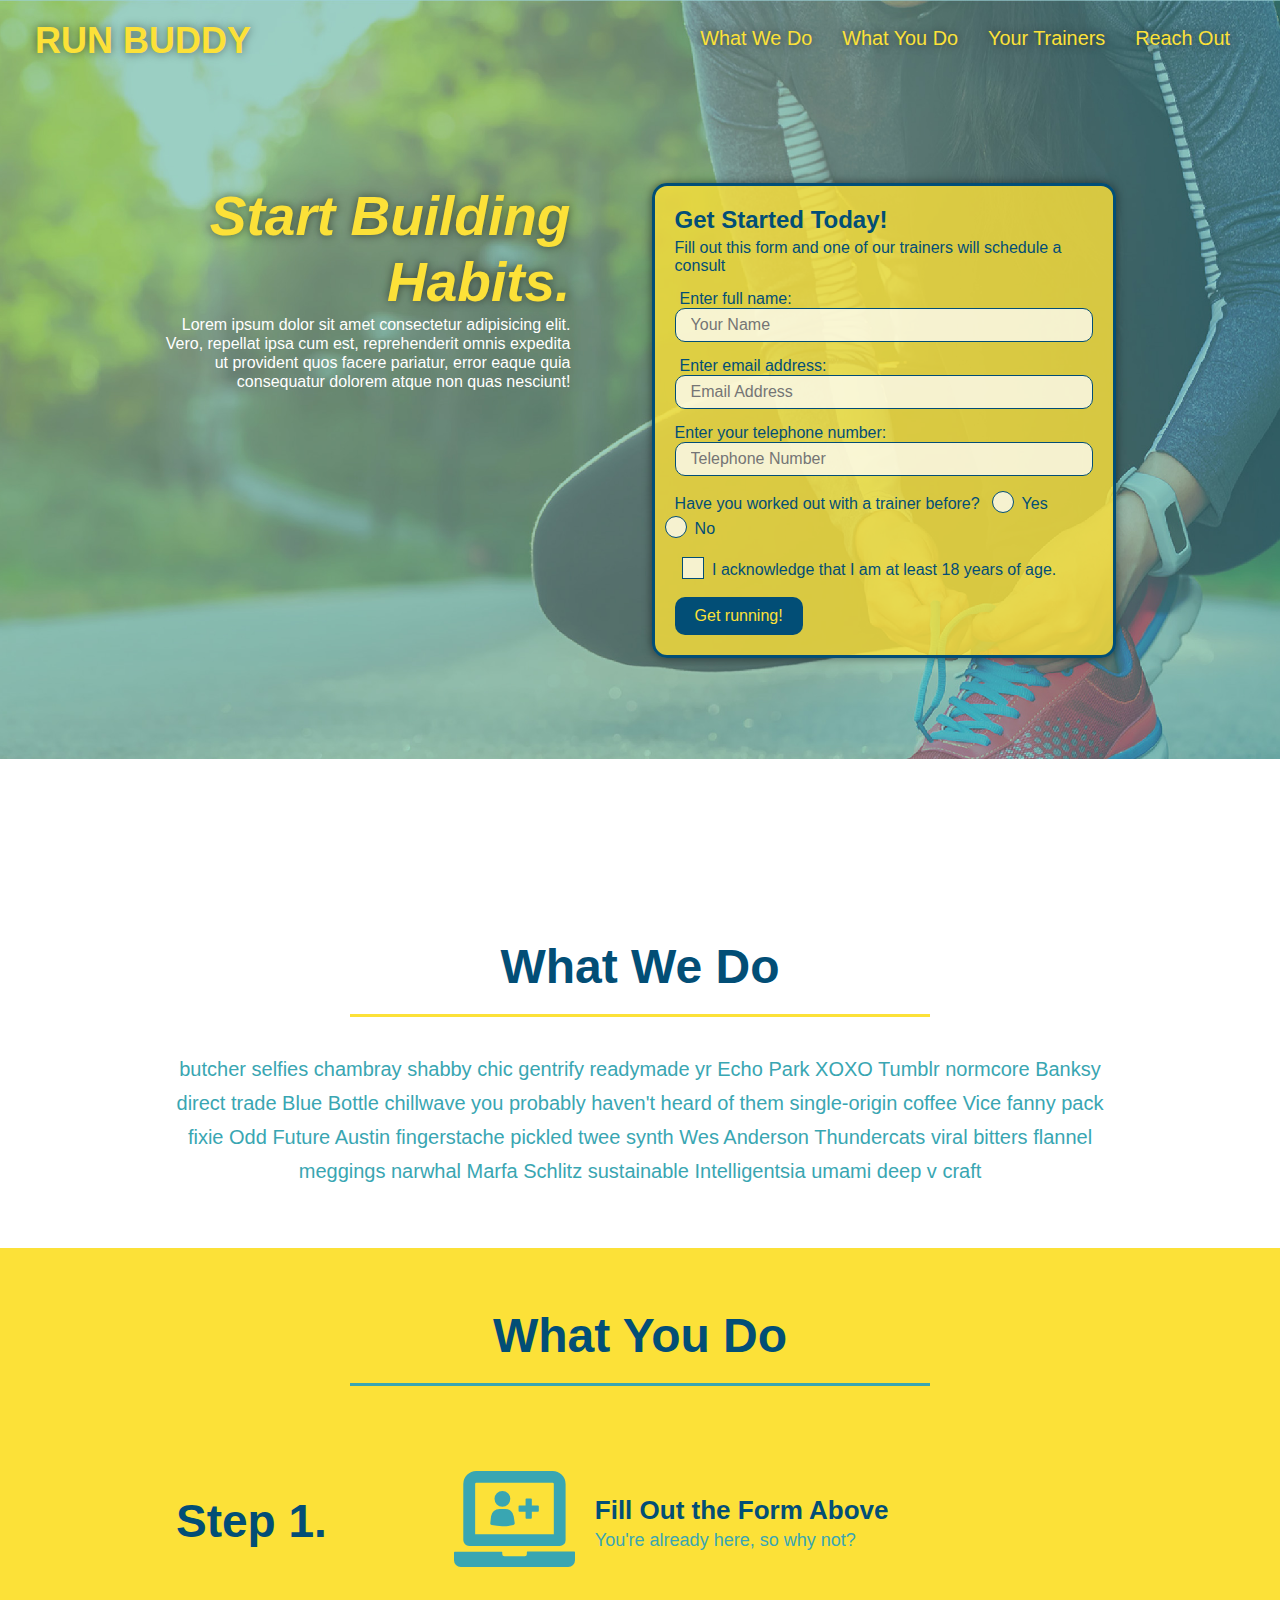
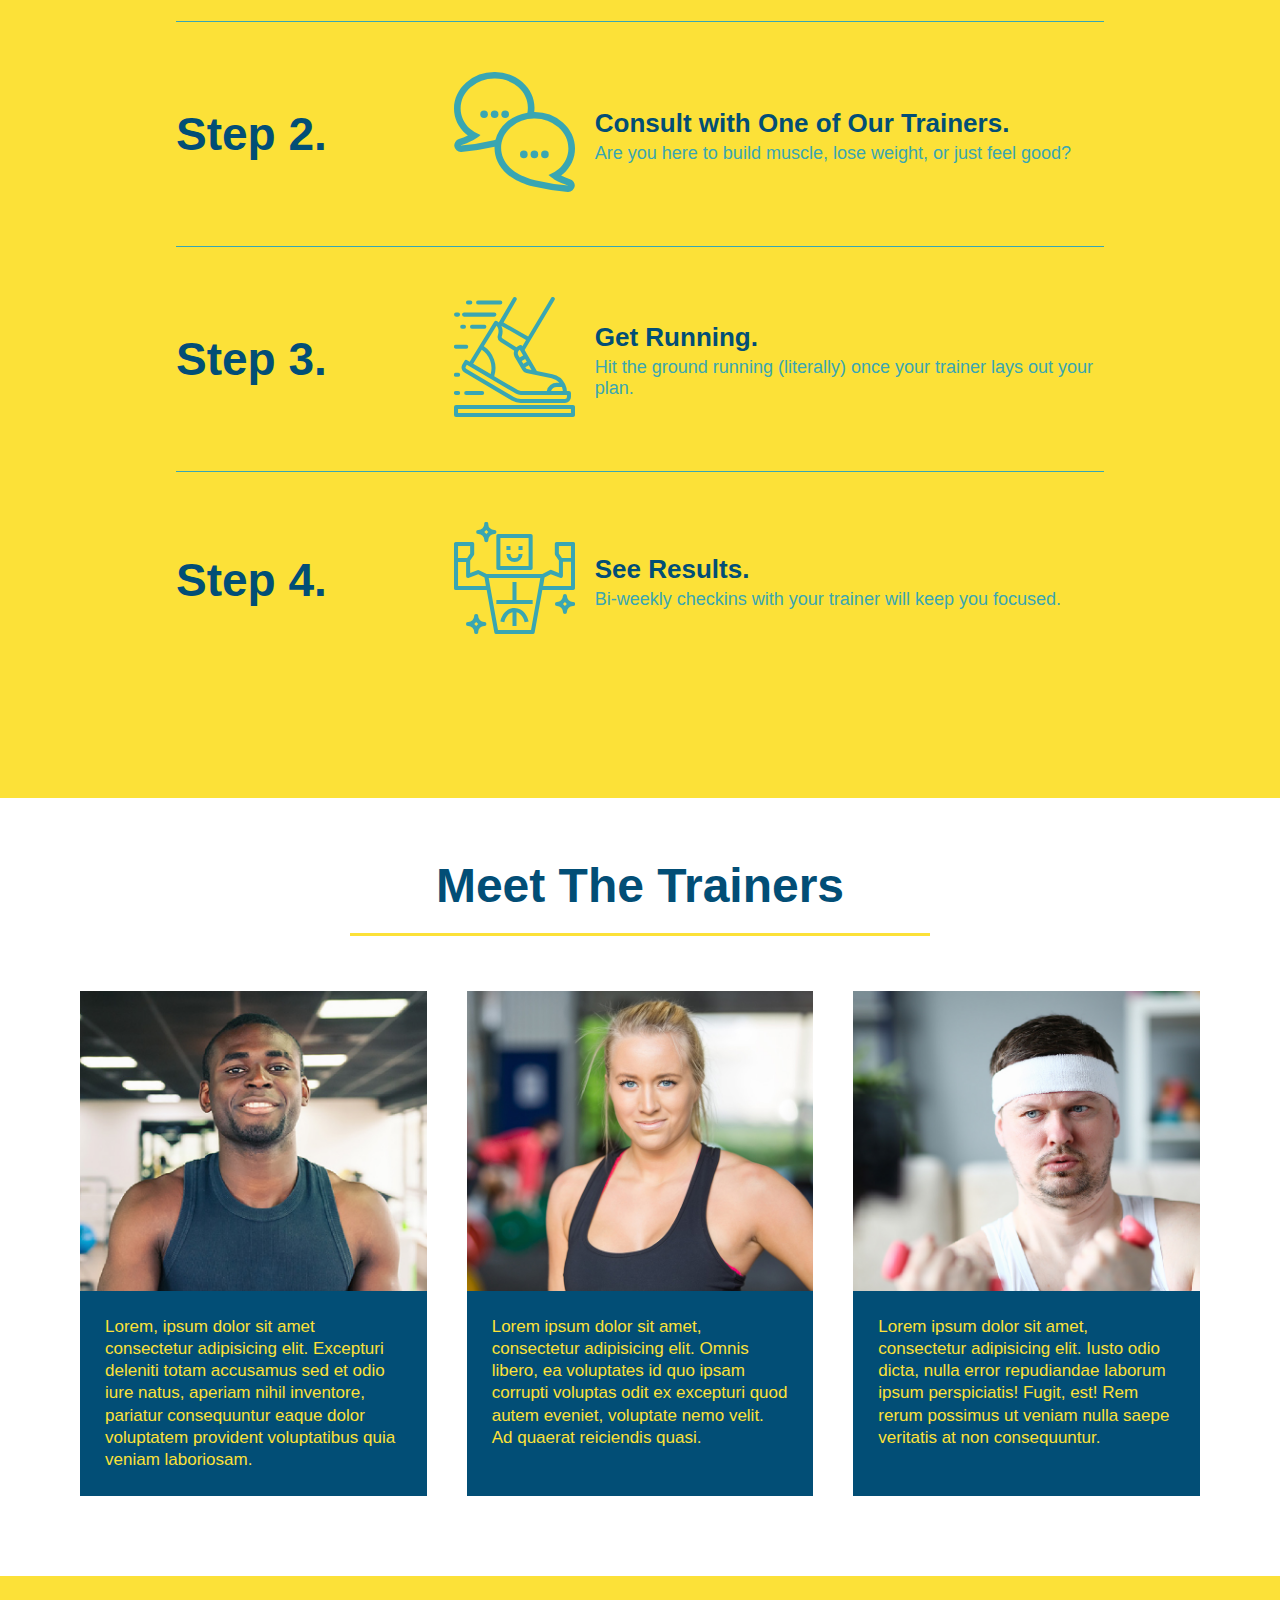
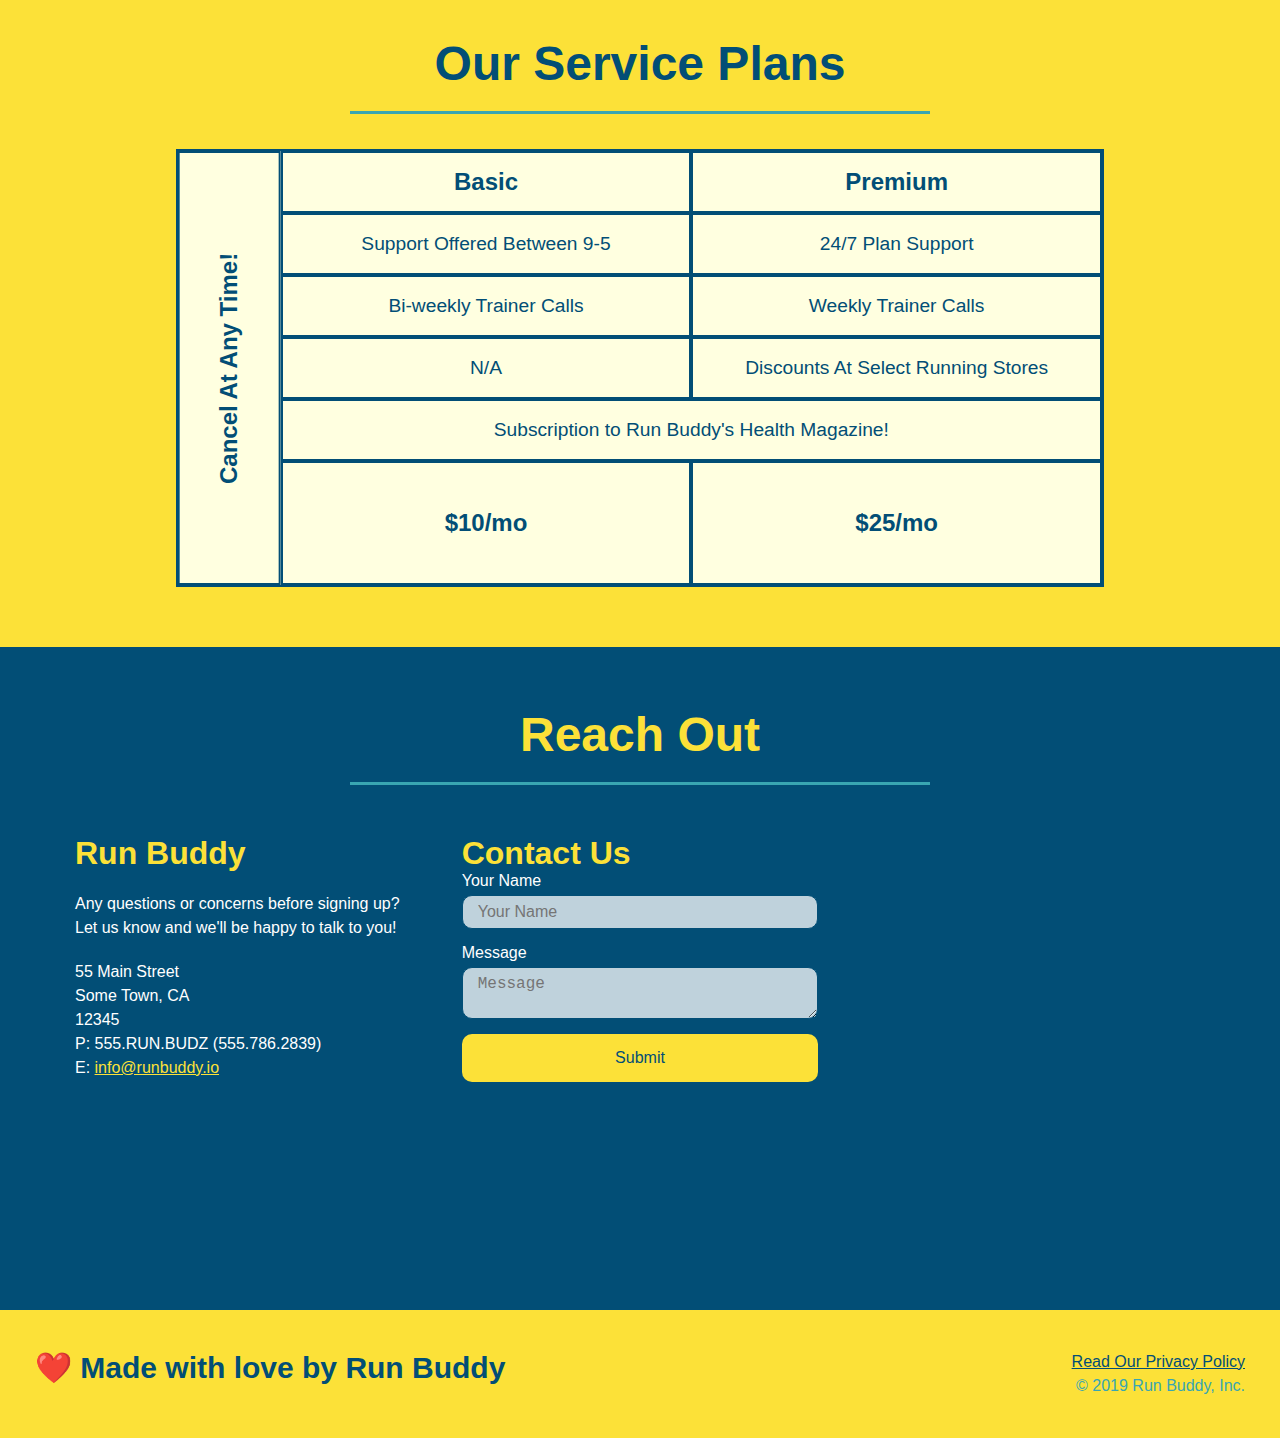
<file: index.html>
<!DOCTYPE html>
<html lang="en">
    <head>
        <meta charset="UTF-8" />
        <meta name="viewport" content="width=device-width, initial-scale=1.0" />
        <title>Run Buddy</title>
        <link rel="stylesheet" href="./assets/css/style.css" />
    </head>
    <body>
        <!-- navigation -->
        <header>
            <h1>
                <a href="/">RUN BUDDY</a>
            </h1>
            <nav>
                <!-- Unordered list element -->
                <ul>
                    <!-- List item element -->
                    <li>
                        <!-- Anchor element -->
                        <a href="#what-we-do">What We Do</a>
                    </li>
                    <li>
                        <a href="#what-you-do">What You Do</a>
                    </li>
                    <li>
                        <a href="#your-trainers">Your Trainers</a>
                    </li>
                    <li>
                        <a href="#reach-out">Reach Out</a>
                    </li>
                </ul>
            </nav>
        </header>

        <!-- hero section -->
        <section class="hero">
            <div class="hero-cta">
                <h2>Start Building Habits.</h2>
                <p>
                    Lorem ipsum dolor sit amet consectetur adipisicing elit. Vero, repellat ipsa cum est, reprehenderit omnis expedita ut provident quos facere pariatur, error eaque quia consequatur dolorem atque non quas nesciunt!
                </p>
            </div>
            <div class="hero-form">
                <h3 id="hero-intro"> Get Started Today!</h3>
                <p>Fill out this form and one of our trainers will schedule a consult</p>
                <!-- Add form element -->
                <form>
                    <label for="name">Enter full name:</label>
                    <input type="text" placeholder="Your Name" name="name" id="name" class="form-input" />
                    <label for="email">Enter email address:</label>
                    <input type="email" placeholder="Email Address" name="email" id="email" class="form-input" />
                    <lable for="phone">Enter your telephone number:</lable>
                    <input type="tel" placeholder="Telephone Number" name="phone" id="phone" class="form-input" />
                    <p>
                        Have you worked out with a trainer before?
                        <span class="radio-wrapper">
                            <input type="radio" name="trainer-confirm" id="trainer-yes" />
                            <label for="trainer-yes">Yes</label>
                        </span>
                        <span class="radio-wrapper">
                            <input type="radio" name="trainer-confirm" id="trainer-no" />
                            <label for="trainer-no">No</label>
                        </span>
                    </p>
                    <p>
                        <span class="checkbox-wrapper">
                            <input type="checkbox" name="age-confirm" id="checkbox" />
                            <label for="checkbox"> I acknowledge that I am at least 18 years of age.</label>
                        </span>
                    </p> 
                    <button type="submit">
                        Get running!
                    </button>      
                </form>
            </div>
        </section>
        <!-- end hero-->

        <!-- hero/jumbotron -->
        <section>
        </section>

        <!-- "what we do" section -->
        <section id="what-we-do" class="intro"> 
            <div class="flex-row">
                <h2 class="section-title primary-border">What We Do</h2>
            </div>
            <div class="flex-row">
                <p>
                    butcher selfies chambray shabby chic gentrify readymade yr Echo Park XOXO Tumblr normcore Banksy direct trade Blue Bottle chillwave you probably haven't heard of them single-origin coffee Vice fanny pack fixie Odd Future Austin fingerstache pickled twee synth Wes Anderson Thundercats viral bitters flannel meggings narwhal Marfa Schlitz sustainable Intelligentsia umami deep v craft
                </p>
            </div>
        </section>

        <!-- "what you do" section -->
        <section id="what-you-do" class="steps">
            <div class="flex-row">
                <h2 class="section-title secondary-border">What You Do</h2>
            </div>

            <div class="step">
                <h3>Step 1.</h3>
                <div class="step-info">
                    <div class="step-img">
                        <img src="./assets/images/step-1.svg" alt="" />
                    </div>
                    <div class="step-text">
                        <h4>Fill Out the Form Above</h4>
                        <p>You're already here, so why not?</p>
                    </div>
                </div>
            </div>

            <div class="step">
                <h3>Step 2.</h3>
                <div class="step-info">
                    <div class="step-img">
                        <img src="./assets/images/step-2.svg" alt="" />
                    </div>
                    <div class="step-text">
                        <h4>Consult with One of Our Trainers.</h4>
                        <p>Are you here to build muscle, lose weight, or just feel good?</p>
                    </div>
                </div>
            </div>

            <div class="step">
                <h3>Step 3.</h3>
                <div class="step-info">
                    <div class="step-img">
                        <img src="./assets/images/step-3.svg" alt="" />
                    </div>
                    <div class="step-text">
                        <h4>Get Running.</h4>
                        <p>Hit the ground running (literally) once your trainer lays out your plan.</p>
                    </div>
                </div>
            </div>

            <div class="step">
                <h3>Step 4.</h3>
                <div class="step-info">
                    <div class="step-img">
                        <img src="./assets/images/step-4.svg" alt="" />
                    </div>
                    <div class="step-text">
                        <h4>See Results.</h4>
                        <p>Bi-weekly checkins with your trainer will keep you focused.</p>
                    </div>
                </div>
            </div>
        </section>

        <!-- "meet the trainers" section -->
        <section id="your-trainers">
            <div class="flex-row">
                <h2 class="section-title primary-border">Meet The Trainers</h2>
            </div>
            <div class="trainers">
                <article class="trainer">
                    <div class="trainer-img trainer-1">
                        <div>
                            <h3>Arron Stephens</h3>
                            <h4>Speed / Strength</h4>
                        </div>
                    </div>
                    <div class="trainer-bio">
                        <h3>Arron Stephens</h3>
                        <h4>Speed / Strength</h4>
                        <p>
                            Lorem, ipsum dolor sit amet consectetur adipisicing elit. Excepturi deleniti totam accusamus sed et odio iure natus, aperiam nihil inventore, pariatur consequuntur eaque dolor voluptatem provident voluptatibus quia veniam laboriosam.   
                        </p>
                    </div>
                </article>
            
                <article class="trainer">
                    <div class="trainer-img trainer-2">
                        <div>
                            <h3>Joanna Gill</h3>
                            <h4>Endurance</h4>
                        </div>
                    </div>
                    <div class="trainer-bio">
                        <h3>Joanna Gill</h3>
                        <h4>Endurance</h4>
                        <p>
                            Lorem ipsum dolor sit amet, consectetur adipisicing elit. Omnis libero, ea voluptates id quo ipsam corrupti voluptas odit ex excepturi quod autem eveniet, voluptate nemo velit. Ad quaerat reiciendis quasi.
                        </p>
                    </div>
                </article>

                <article class="trainer">
                    <div class="trainer-img trainer-3">
                        <div>
                            <h3>Harry "the Headband" Smith</h3>
                            <h4>Strength</h4>
                        </div>
                    </div>
                    <div class="trainer-bio">
                        <h3>Harry "the Headband" Smith</h3>
                        <h4>Strength</h4>
                        <p>
                            Lorem ipsum dolor sit amet, consectetur adipisicing elit. Iusto odio dicta, nulla error repudiandae laborum ipsum perspiciatis! Fugit, est! Rem rerum possimus ut veniam nulla saepe veritatis at non consequuntur.
                        </p>
                    </div>
                </article>
            </div>
        </section>

        <!-- start grid pricing -->
        <section id="service-plans" class="services">
            
            <h2 class="section-title secondary-border">
                Our Service Plans
            </h2>
            <div class="service-grid-wrapper">
                <div class="service-grid-container">
                    <!-- Header -->
                    <div class="service-grid-item grid-head basic">
                        Basic
                    </div>
                    <div class="service-grid-item grid-head premium">
                        Premium
                    </div>

                    <!-- Body -->
                    <div class="service-grid-item basic">
                        Support Offered Between 9-5
                    </div>
                    
                    <div class="service-grid-item premium">
                        24/7 Plan Support
                    </div>

                    <div class="service-grid-item basic">
                        Bi-weekly Trainer Calls
                    </div>

                    <div class="service-grid-item premium">
                        Weekly Trainer Calls
                    </div>

                    <div class="service-grid-item basic">
                        N/A
                    </div>

                    <div class="service-grid-item premium">
                        Discounts At Select Running Stores
                    </div>

                    <div class="service-grid-item both">
                        Subscription to Run Buddy's Health Magazine!
                    </div>

                    <div class="service-grid-item grid-price basic">
                        $10/mo
                    </div>

                    <div class="service-grid-item grid-price premium">
                        $25/mo
                    </div>

                    <div class="service-grid-item cancel">
                        Cancel At Any Time!
                    </div>

                </div>
            </div>
        </section>

        <!-- "reach out" section -->
        <section id="reach-out" class="contact">
            <div class="flex-row">
            <h2 class="section-title secondary-border">
                Reach Out
            </h2>
            </div>
            <div class="contact-info">
                <div>
                    <h3>Run Buddy</h3>
                    <p>
                        Any questions or concerns before signing up?
                        <br />
                        Let us know and we'll be happy to talk to you!
                    </p>

                    <address>
                        55 Main Street <br />
                        Some Town, CA <br />
                        12345<br />
                        P: 555.RUN.BUDZ (555.786.2839)<br />
                        E: <a href="mailto:info@runbuddy.io">info@runbuddy.io</a>
                    </address>
                
                </div>

                <div class="contact-form">
                    <h3>Contact Us</h3>
                    <form>
                        <label for="contact-name">Your Name</label>
                        <input type="text" id="contact-name" placeholder="Your Name" />

                        <label for="contact-message">Message</label>
                        <textarea id="contact-message" placeholder="Message"></textarea>

                        <button type="submit">Submit</button>
                    </form>
                </div>

                <iframe 
                    src="https://www.google.com/maps/embed?pb=!1m18!1m12!1m3!1d3334.668262375965!2d-111.84014194962754!3d33.30134076427927!2m3!1f0!2f0!3f0!3m2!1i1024!2i768!4f13.1!3m3!1m2!1s0x872baa141d4b1837%3A0xd5710c2a0d1ba807!2sChandler%20Police%20Department!5e0!3m2!1sen!2sus!4v1596017075562!5m2!1sen!2sus" 
                    frameborder="0" style="border:0" allowfullscreen></iframe>
                
            </div>
        </section>

        <!-- footer -->
        <footer>
            <h2>❤️ Made with love by Run Buddy</h2>
            <div>
                <a href="./privacy-policy.html">Read Our Privacy Policy</a><br />
                &copy; 2019 Run Buddy, Inc.
            </div>
        </footer>

    </body>
</html>
</file>
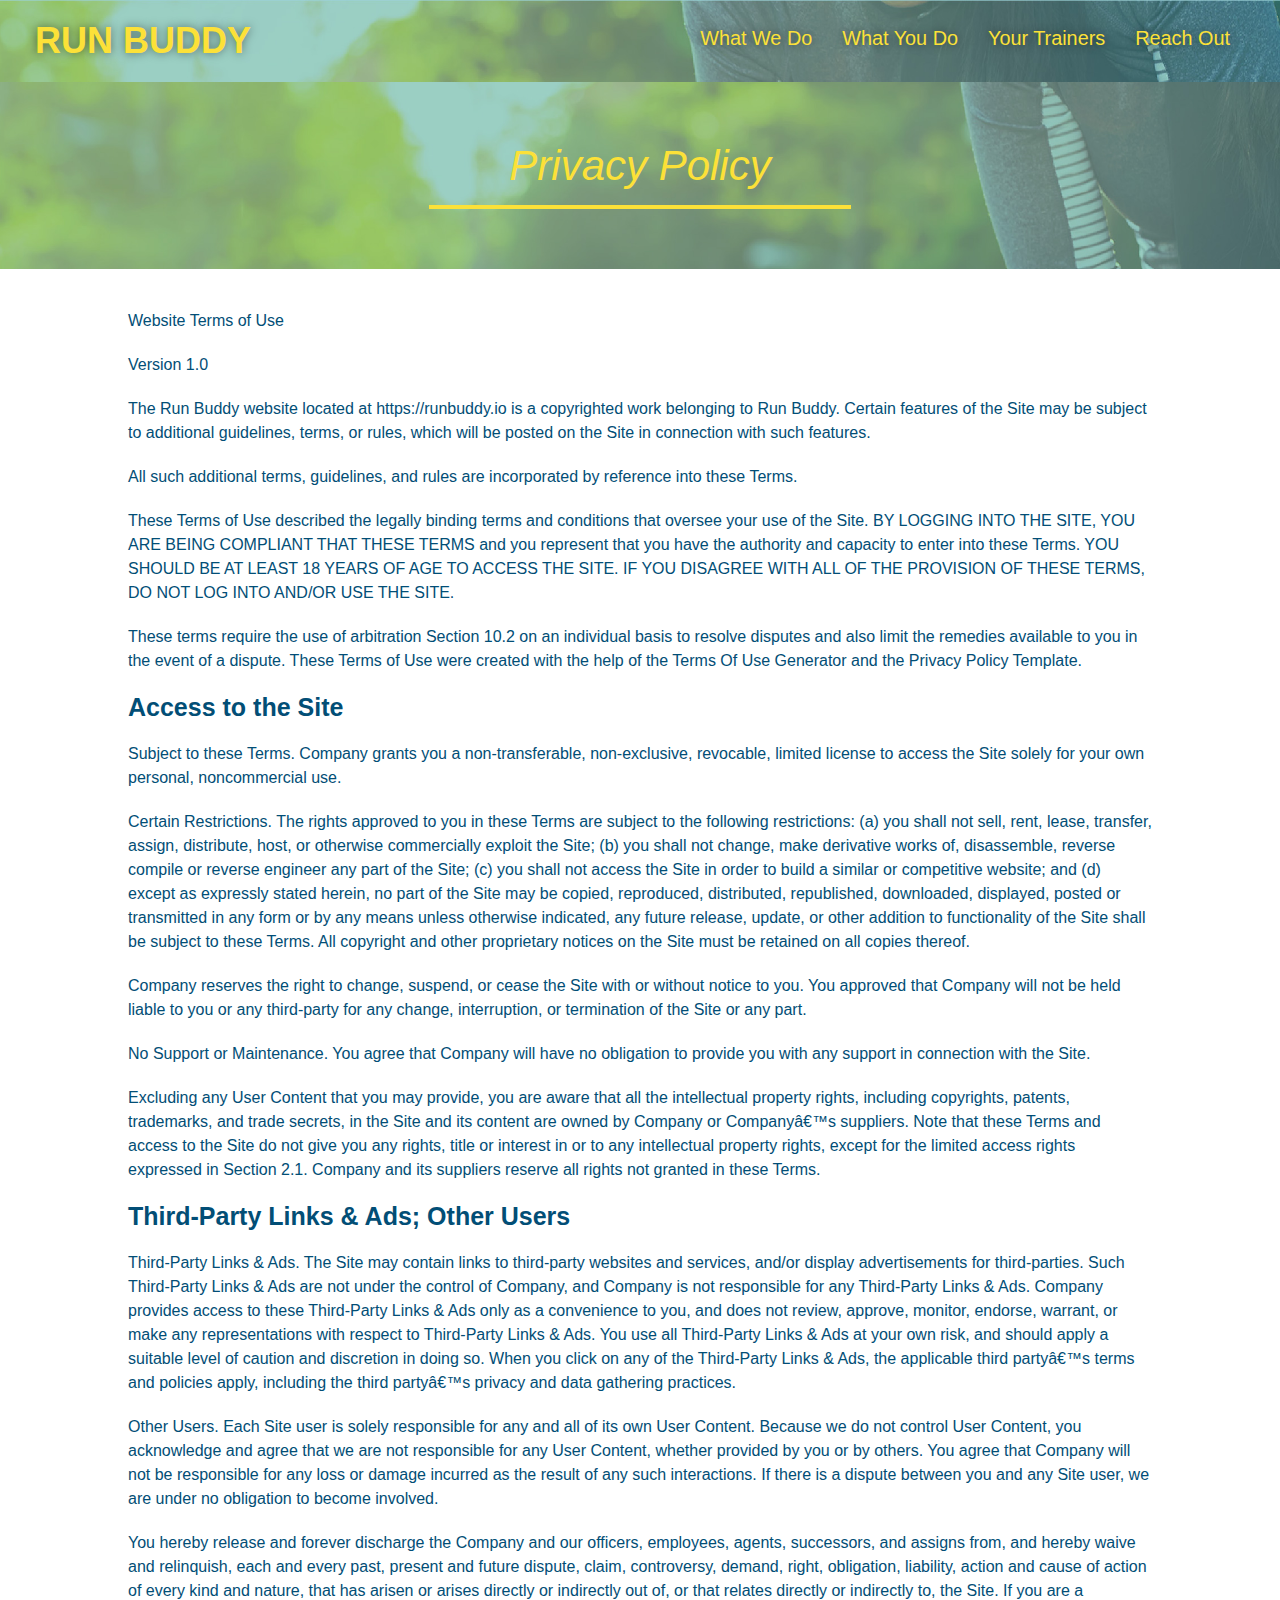
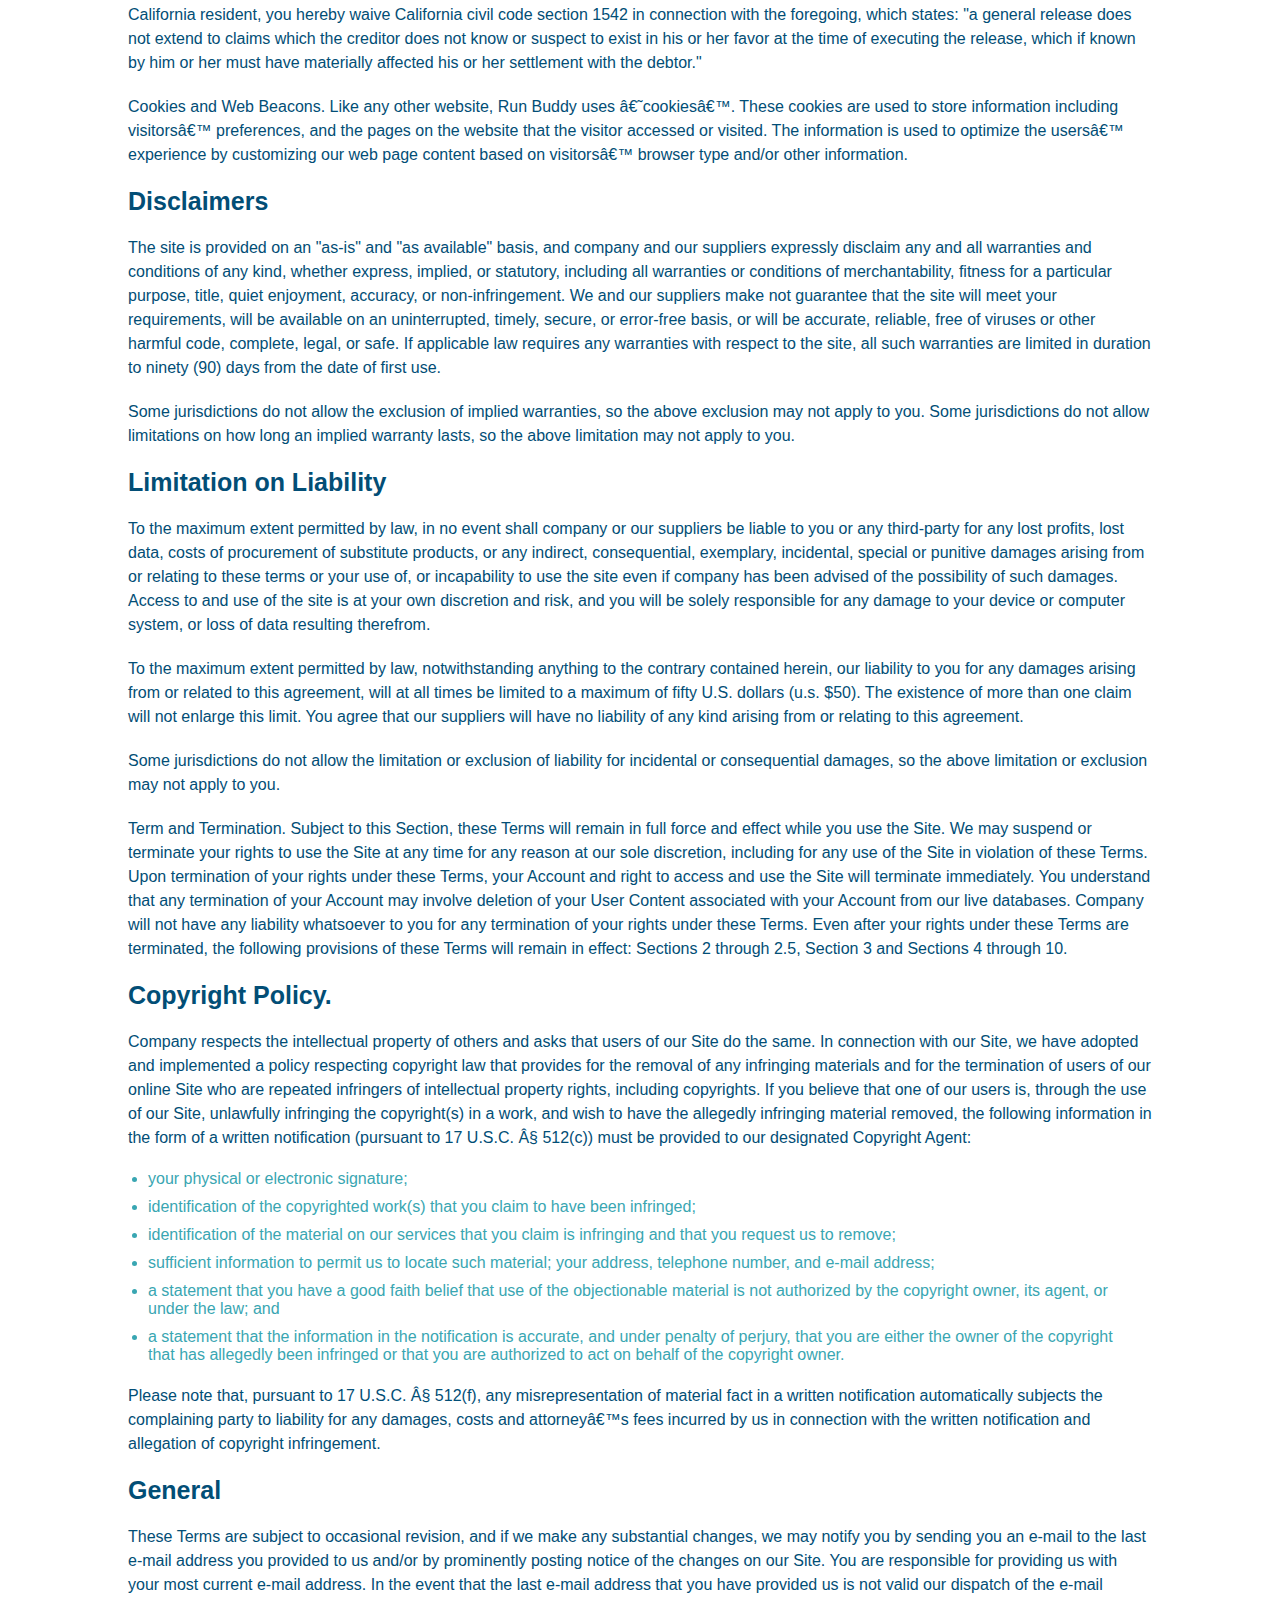
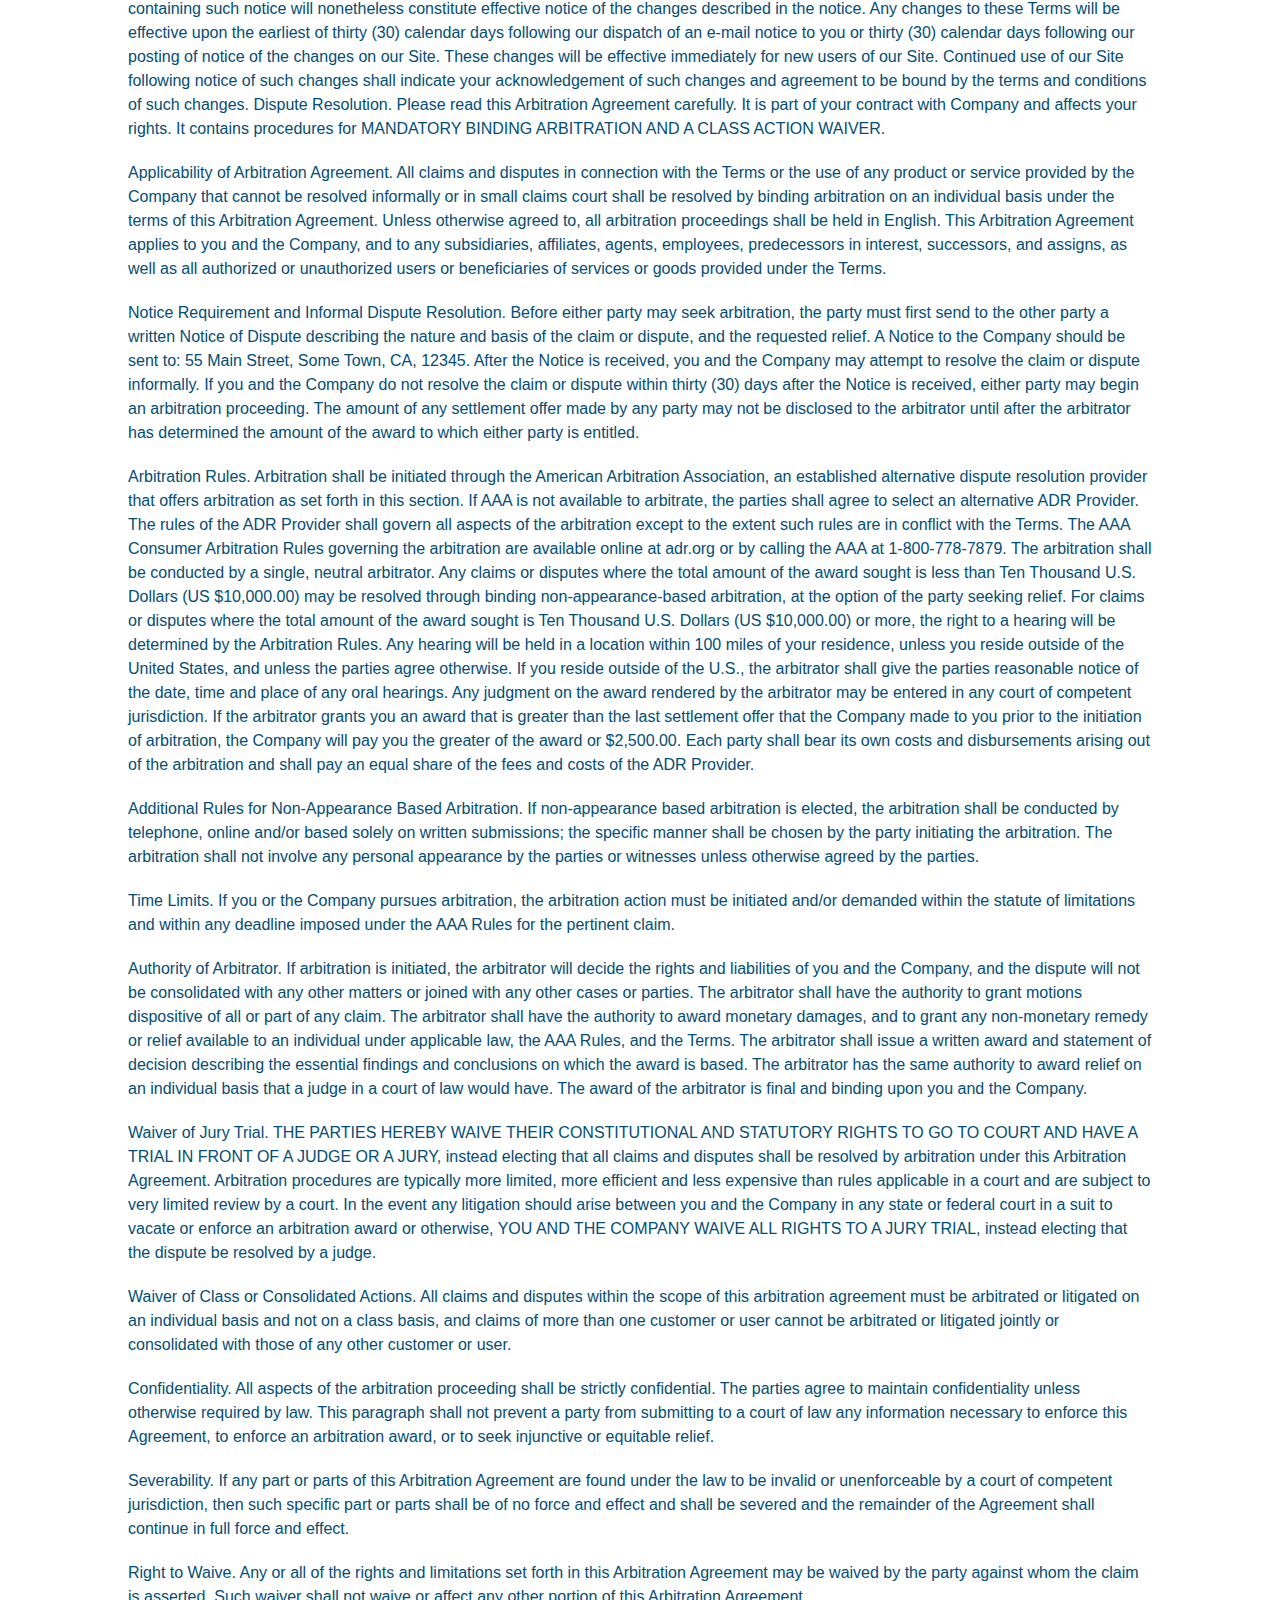
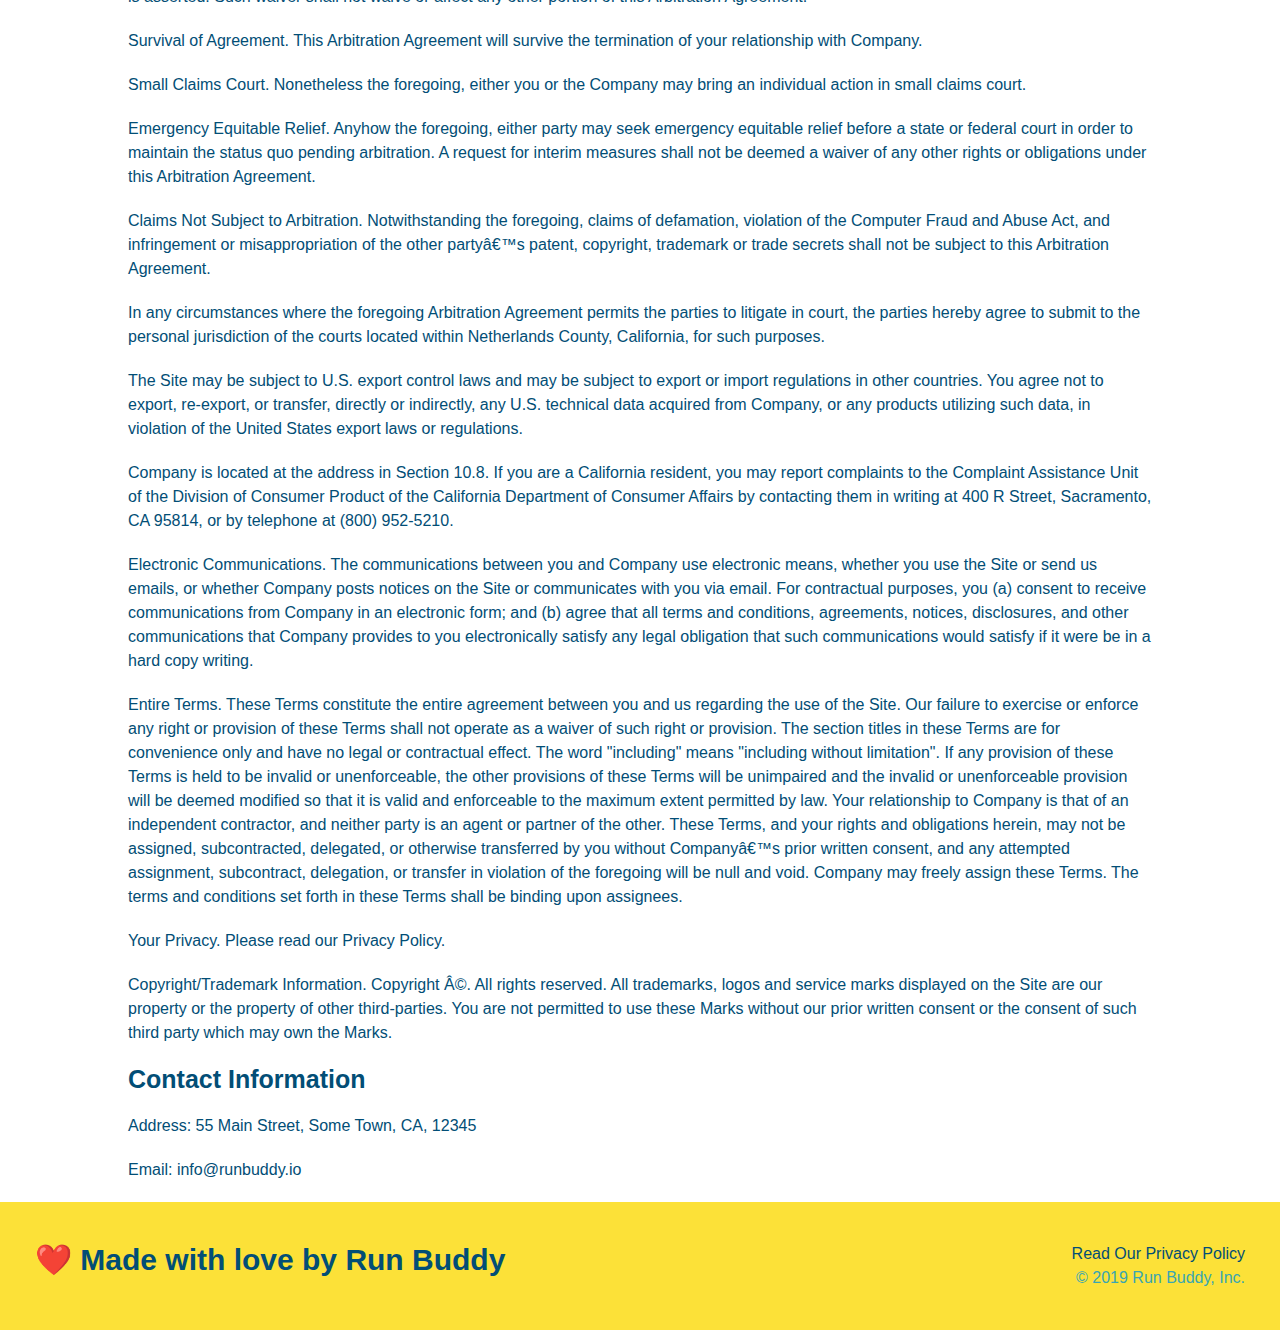
<file: privacy-policy.html>
<!DOCTYPE html>
<html lang="en">
    <head>
        <meta charset="UTF-8" />
        <title>Privacy Policy - Run Buddy</title>
        <link rel="stylesheet" href="./assets/css/style.css" />
        <link rel="stylesheet" href="./assets/css/secondary-styles.css" />
    </head>
    <body>
        
        <header>
            <h1>
                <a href="/">RUN BUDDY</a>
            </h1>
            <nav>
                <ul>
                    <li>
                        <a href="./index.html#what-we-do">What We Do</a>
                    </li>
                    <li>
                        <a href="./index.html#what-you-do">What You Do</a>
                    </li>
                    <li>
                        <a href="./index.html#your-trainers">Your Trainers</a>
                    </li>
                    <li>
                        <a href="./index.html#reach-out">Reach Out</a>
                    </li>
                </ul>
            </nav>
        </header>
        <section class="hero">
            <h2 class="page-title">
                Privacy Policy 
            </h2>
        </section>
        <article class="secondary-content">
            <p>
                Website Terms of Use
              </p>
        
              <p>
                Version 1.0
              </p>
        
              <p>
                The Run Buddy website located at https://runbuddy.io is a copyrighted work belonging to Run Buddy. Certain
                features of the Site may be subject to additional guidelines, terms, or rules, which will be posted on the Site
                in connection with such features.
              </p>
        
              <p>
                All such additional terms, guidelines, and rules are incorporated by reference into these Terms.
              </p>
        
              <p>
                These Terms of Use described the legally binding terms and conditions that oversee your use of the Site. BY
                LOGGING INTO THE SITE, YOU ARE BEING COMPLIANT THAT THESE TERMS and you represent that you have the authority
                and capacity to enter into these Terms. YOU SHOULD BE AT LEAST 18 YEARS OF AGE TO ACCESS THE SITE. IF YOU
                DISAGREE WITH ALL OF THE PROVISION OF THESE TERMS, DO NOT LOG INTO AND/OR USE THE SITE.
              </p>
        
              <p>
                These terms require the use of arbitration Section 10.2 on an individual basis to resolve disputes and also
                limit the remedies available to you in the event of a dispute. These Terms of Use were created with the help of
                the Terms Of Use Generator and the Privacy Policy Template.
              </p>
        
              <h3>
                Access to the Site
              </h3>
        
              <p>
                Subject to these Terms. Company grants you a non-transferable, non-exclusive, revocable, limited license to
                access the Site solely for your own personal, noncommercial use.
              </p>
        
              <p>
                Certain Restrictions. The rights approved to you in these Terms are subject to the following restrictions: (a)
                you shall not sell, rent, lease, transfer, assign, distribute, host, or otherwise commercially exploit the Site;
                (b) you shall not change, make derivative works of, disassemble, reverse compile or reverse engineer any part of
                the Site; (c) you shall not access the Site in order to build a similar or competitive website; and (d) except
                as expressly stated herein, no part of the Site may be copied, reproduced, distributed, republished, downloaded,
                displayed, posted or transmitted in any form or by any means unless otherwise indicated, any future release,
                update, or other addition to functionality of the Site shall be subject to these Terms. All copyright and other
                proprietary notices on the Site must be retained on all copies thereof.
              </p>
        
              <p>
                Company reserves the right to change, suspend, or cease the Site with or without notice to you. You approved
                that Company will not be held liable to you or any third-party for any change, interruption, or termination of
                the Site or any part.
              </p>
        
              <p>
                No Support or Maintenance. You agree that Company will have no obligation to provide you with any support in
                connection with the Site.
              </p>
        
              <p>
                Excluding any User Content that you may provide, you are aware that all the intellectual property rights,
                including copyrights, patents, trademarks, and trade secrets, in the Site and its content are owned by Company
                or Companyâ€™s suppliers. Note that these Terms and access to the Site do not give you any rights, title or
                interest in or to any intellectual property rights, except for the limited access rights expressed in Section
                2.1. Company and its suppliers reserve all rights not granted in these Terms.
              </p>
        
              <h3>
                Third-Party Links & Ads; Other Users
              </h3>
        
              <p>
                Third-Party Links & Ads. The Site may contain links to third-party websites and services, and/or display
                advertisements for third-parties. Such Third-Party Links & Ads are not under the control of Company, and Company
                is not responsible for any Third-Party Links & Ads. Company provides access to these Third-Party Links & Ads
                only as a convenience to you, and does not review, approve, monitor, endorse, warrant, or make any
                representations with respect to Third-Party Links & Ads. You use all Third-Party Links & Ads at your own risk,
                and should apply a suitable level of caution and discretion in doing so. When you click on any of the
                Third-Party Links & Ads, the applicable third partyâ€™s terms and policies apply, including the third partyâ€™s
                privacy and data gathering practices.
              </p>
        
              <p>
                Other Users. Each Site user is solely responsible for any and all of its own User Content. Because we do not
                control User Content, you acknowledge and agree that we are not responsible for any User Content, whether
                provided by you or by others. You agree that Company will not be responsible for any loss or damage incurred as
                the result of any such interactions. If there is a dispute between you and any Site user, we are under no
                obligation to become involved.
              </p>
        
              <p>
                You hereby release and forever discharge the Company and our officers, employees, agents, successors, and
                assigns from, and hereby waive and relinquish, each and every past, present and future dispute, claim,
                controversy, demand, right, obligation, liability, action and cause of action of every kind and nature, that has
                arisen or arises directly or indirectly out of, or that relates directly or indirectly to, the Site. If you are
                a California resident, you hereby waive California civil code section 1542 in connection with the foregoing,
                which states: "a general release does not extend to claims which the creditor does not know or suspect to exist
                in his or her favor at the time of executing the release, which if known by him or her must have materially
                affected his or her settlement with the debtor."
              </p>
        
              <p>
                Cookies and Web Beacons. Like any other website, Run Buddy uses â€˜cookiesâ€™. These cookies are used to store
                information including visitorsâ€™ preferences, and the pages on the website that the visitor accessed or visited.
                The information is used to optimize the usersâ€™ experience by customizing our web page content based on visitorsâ€™
                browser type and/or other information.
              </p>
        
              <h3>
                Disclaimers
              </h3>
        
              <p>
                The site is provided on an "as-is" and "as available" basis, and company and our suppliers expressly disclaim
                any and all warranties and conditions of any kind, whether express, implied, or statutory, including all
                warranties or conditions of merchantability, fitness for a particular purpose, title, quiet enjoyment, accuracy,
                or non-infringement. We and our suppliers make not guarantee that the site will meet your requirements, will be
                available on an uninterrupted, timely, secure, or error-free basis, or will be accurate, reliable, free of
                viruses or other harmful code, complete, legal, or safe. If applicable law requires any warranties with respect
                to the site, all such warranties are limited in duration to ninety (90) days from the date of first use.
              </p>
        
              <p>
                Some jurisdictions do not allow the exclusion of implied warranties, so the above exclusion may not apply to
                you. Some jurisdictions do not allow limitations on how long an implied warranty lasts, so the above limitation
                may not apply to you.
              </p>
        
              <h3>
                Limitation on Liability
              </h3>
        
              <p>
                To the maximum extent permitted by law, in no event shall company or our suppliers be liable to you or any
                third-party for any lost profits, lost data, costs of procurement of substitute products, or any indirect,
                consequential, exemplary, incidental, special or punitive damages arising from or relating to these terms or
                your use of, or incapability to use the site even if company has been advised of the possibility of such
                damages. Access to and use of the site is at your own discretion and risk, and you will be solely responsible
                for any damage to your device or computer system, or loss of data resulting therefrom.
              </p>
        
              <p>
                To the maximum extent permitted by law, notwithstanding anything to the contrary contained herein, our liability
                to you for any damages arising from or related to this agreement, will at all times be limited to a maximum of
                fifty U.S. dollars (u.s. $50). The existence of more than one claim will not enlarge this limit. You agree that
                our suppliers will have no liability of any kind arising from or relating to this agreement.
              </p>
        
              <p>
                Some jurisdictions do not allow the limitation or exclusion of liability for incidental or consequential
                damages, so the above limitation or exclusion may not apply to you.
              </p>
        
              <p>
                Term and Termination. Subject to this Section, these Terms will remain in full force and effect while you use
                the Site. We may suspend or terminate your rights to use the Site at any time for any reason at our sole
                discretion, including for any use of the Site in violation of these Terms. Upon termination of your rights under
                these Terms, your Account and right to access and use the Site will terminate immediately. You understand that
                any termination of your Account may involve deletion of your User Content associated with your Account from our
                live databases. Company will not have any liability whatsoever to you for any termination of your rights under
                these Terms. Even after your rights under these Terms are terminated, the following provisions of these Terms
                will remain in effect: Sections 2 through 2.5, Section 3 and Sections 4 through 10.
              </p>
        
              <h3>
                Copyright Policy.
              </h3>
        
              <p>
                Company respects the intellectual property of others and asks that users of our Site do the same. In connection
                with our Site, we have adopted and implemented a policy respecting copyright law that provides for the removal
                of any infringing materials and for the termination of users of our online Site who are repeated infringers of
                intellectual property rights, including copyrights. If you believe that one of our users is, through the use of
                our Site, unlawfully infringing the copyright(s) in a work, and wish to have the allegedly infringing material
                removed, the following information in the form of a written notification (pursuant to 17 U.S.C. Â§ 512(c)) must
                be provided to our designated Copyright Agent:
              </p>
        
              <ul>
                <li>
                  your physical or electronic signature;
                </li>
                <li>
                  identification of the copyrighted work(s) that you claim to have been infringed;
                </li>
                <li>
                  identification of the material on our services that you claim is infringing and that you request us to remove;
                </li>
                <li>
                  sufficient information to permit us to locate such material; your address, telephone number, and e-mail
                  address;
                </li>
                <li>
                  a statement that you have a good faith belief that use of the objectionable material is not authorized by the
                  copyright owner, its agent, or under the law; and
                </li>
                <li>
                  a statement that the information in the notification is accurate, and under penalty of perjury, that you are
                  either the owner of the copyright that has allegedly been infringed or that you are authorized to act on
                  behalf of the copyright owner.
                </li>
              </ul>
        
              <p>
                Please note that, pursuant to 17 U.S.C. Â§ 512(f), any misrepresentation of material fact in a written
                notification automatically subjects the complaining party to liability for any damages, costs and attorneyâ€™s
                fees incurred by us in connection with the written notification and allegation of copyright infringement.
              </p>
        
              <h3>
                General
              </h3>
        
              <p>
                These Terms are subject to occasional revision, and if we make any substantial changes, we may notify you by
                sending you an e-mail to the last e-mail address you provided to us and/or by prominently posting notice of the
                changes on our Site. You are responsible for providing us with your most current e-mail address. In the event
                that the last e-mail address that you have provided us is not valid our dispatch of the e-mail containing such
                notice will nonetheless constitute effective notice of the changes described in the notice. Any changes to these
                Terms will be effective upon the earliest of thirty (30) calendar days following our dispatch of an e-mail
                notice to you or thirty (30) calendar days following our posting of notice of the changes on our Site. These
                changes will be effective immediately for new users of our Site. Continued use of our Site following notice of
                such changes shall indicate your acknowledgement of such changes and agreement to be bound by the terms and
                conditions of such changes. Dispute Resolution. Please read this Arbitration Agreement carefully. It is part of
                your contract with Company and affects your rights. It contains procedures for MANDATORY BINDING ARBITRATION AND
                A CLASS ACTION WAIVER.
              </p>
        
              <p>
                Applicability of Arbitration Agreement. All claims and disputes in connection with the Terms or the use of any
                product or service provided by the Company that cannot be resolved informally or in small claims court shall be
                resolved by binding arbitration on an individual basis under the terms of this Arbitration Agreement. Unless
                otherwise agreed to, all arbitration proceedings shall be held in English. This Arbitration Agreement applies to
                you and the Company, and to any subsidiaries, affiliates, agents, employees, predecessors in interest,
                successors, and assigns, as well as all authorized or unauthorized users or beneficiaries of services or goods
                provided under the Terms.
              </p>
        
              <p>
                Notice Requirement and Informal Dispute Resolution. Before either party may seek arbitration, the party must
                first send to the other party a written Notice of Dispute describing the nature and basis of the claim or
                dispute, and the requested relief. A Notice to the Company should be sent to: 55 Main Street, Some Town, CA,
                12345. After the Notice is received, you and the Company may attempt to resolve the claim or dispute informally.
                If you and the Company do not resolve the claim or dispute within thirty (30) days after the Notice is received,
                either party may begin an arbitration proceeding. The amount of any settlement offer made by any party may not
                be disclosed to the arbitrator until after the arbitrator has determined the amount of the award to which either
                party is entitled.
              </p>
        
              <p>
                Arbitration Rules. Arbitration shall be initiated through the American Arbitration Association, an established
                alternative dispute resolution provider that offers arbitration as set forth in this section. If AAA is not
                available to arbitrate, the parties shall agree to select an alternative ADR Provider. The rules of the ADR
                Provider shall govern all aspects of the arbitration except to the extent such rules are in conflict with the
                Terms. The AAA Consumer Arbitration Rules governing the arbitration are available online at adr.org or by
                calling the AAA at 1-800-778-7879. The arbitration shall be conducted by a single, neutral arbitrator. Any
                claims or disputes where the total amount of the award sought is less than Ten Thousand U.S. Dollars (US
                $10,000.00) may be resolved through binding non-appearance-based arbitration, at the option of the party seeking
                relief. For claims or disputes where the total amount of the award sought is Ten Thousand U.S. Dollars (US
                $10,000.00) or more, the right to a hearing will be determined by the Arbitration Rules. Any hearing will be
                held in a location within 100 miles of your residence, unless you reside outside of the United States, and
                unless the parties agree otherwise. If you reside outside of the U.S., the arbitrator shall give the parties
                reasonable notice of the date, time and place of any oral hearings. Any judgment on the award rendered by the
                arbitrator may be entered in any court of competent jurisdiction. If the arbitrator grants you an award that is
                greater than the last settlement offer that the Company made to you prior to the initiation of arbitration, the
                Company will pay you the greater of the award or $2,500.00. Each party shall bear its own costs and
                disbursements arising out of the arbitration and shall pay an equal share of the fees and costs of the ADR
                Provider.
              </p>
        
              <p>
                Additional Rules for Non-Appearance Based Arbitration. If non-appearance based arbitration is elected, the
                arbitration shall be conducted by telephone, online and/or based solely on written submissions; the specific
                manner shall be chosen by the party initiating the arbitration. The arbitration shall not involve any personal
                appearance by the parties or witnesses unless otherwise agreed by the parties.
              </p>
        
              <p>
                Time Limits. If you or the Company pursues arbitration, the arbitration action must be initiated and/or demanded
                within the statute of limitations and within any deadline imposed under the AAA Rules for the pertinent claim.
              </p>
        
              <p>
                Authority of Arbitrator. If arbitration is initiated, the arbitrator will decide the rights and liabilities of
                you and the Company, and the dispute will not be consolidated with any other matters or joined with any other
                cases or parties. The arbitrator shall have the authority to grant motions dispositive of all or part of any
                claim. The arbitrator shall have the authority to award monetary damages, and to grant any non-monetary remedy
                or relief available to an individual under applicable law, the AAA Rules, and the Terms. The arbitrator shall
                issue a written award and statement of decision describing the essential findings and conclusions on which the
                award is based. The arbitrator has the same authority to award relief on an individual basis that a judge in a
                court of law would have. The award of the arbitrator is final and binding upon you and the Company.
              </p>
        
              <p>
                Waiver of Jury Trial. THE PARTIES HEREBY WAIVE THEIR CONSTITUTIONAL AND STATUTORY RIGHTS TO GO TO COURT AND HAVE
                A TRIAL IN FRONT OF A JUDGE OR A JURY, instead electing that all claims and disputes shall be resolved by
                arbitration under this Arbitration Agreement. Arbitration procedures are typically more limited, more efficient
                and less expensive than rules applicable in a court and are subject to very limited review by a court. In the
                event any litigation should arise between you and the Company in any state or federal court in a suit to vacate
                or enforce an arbitration award or otherwise, YOU AND THE COMPANY WAIVE ALL RIGHTS TO A JURY TRIAL, instead
                electing that the dispute be resolved by a judge.
              </p>
        
              <p>
                Waiver of Class or Consolidated Actions. All claims and disputes within the scope of this arbitration agreement
                must be arbitrated or litigated on an individual basis and not on a class basis, and claims of more than one
                customer or user cannot be arbitrated or litigated jointly or consolidated with those of any other customer or
                user.
              </p>
        
              <p>
                Confidentiality. All aspects of the arbitration proceeding shall be strictly confidential. The parties agree to
                maintain confidentiality unless otherwise required by law. This paragraph shall not prevent a party from
                submitting to a court of law any information necessary to enforce this Agreement, to enforce an arbitration
                award, or to seek injunctive or equitable relief.
              </p>
        
              <p>
                Severability. If any part or parts of this Arbitration Agreement are found under the law to be invalid or
                unenforceable by a court of competent jurisdiction, then such specific part or parts shall be of no force and
                effect and shall be severed and the remainder of the Agreement shall continue in full force and effect.
              </p>
        
              <p>
                Right to Waive. Any or all of the rights and limitations set forth in this Arbitration Agreement may be waived
                by the party against whom the claim is asserted. Such waiver shall not waive or affect any other portion of this
                Arbitration Agreement.
              </p>
        
              <p>
                Survival of Agreement. This Arbitration Agreement will survive the termination of your relationship with
                Company.
              </p>
        
              <p>
                Small Claims Court. Nonetheless the foregoing, either you or the Company may bring an individual action in small
                claims court.
              </p>
        
              <p>
                Emergency Equitable Relief. Anyhow the foregoing, either party may seek emergency equitable relief before a
                state or federal court in order to maintain the status quo pending arbitration. A request for interim measures
                shall not be deemed a waiver of any other rights or obligations under this Arbitration Agreement.
              </p>
        
              <p>
                Claims Not Subject to Arbitration. Notwithstanding the foregoing, claims of defamation, violation of the
                Computer Fraud and Abuse Act, and infringement or misappropriation of the other partyâ€™s patent, copyright,
                trademark or trade secrets shall not be subject to this Arbitration Agreement.
              </p>
        
              <p>
                In any circumstances where the foregoing Arbitration Agreement permits the parties to litigate in court, the
                parties hereby agree to submit to the personal jurisdiction of the courts located within Netherlands County,
                California, for such purposes.
              </p>
        
              <p>
                The Site may be subject to U.S. export control laws and may be subject to export or import regulations in other
                countries. You agree not to export, re-export, or transfer, directly or indirectly, any U.S. technical data
                acquired from Company, or any products utilizing such data, in violation of the United States export laws or
                regulations.
              </p>
        
              <p>
                Company is located at the address in Section 10.8. If you are a California resident, you may report complaints
                to the Complaint Assistance Unit of the Division of Consumer Product of the California Department of Consumer
                Affairs by contacting them in writing at 400 R Street, Sacramento, CA 95814, or by telephone at (800) 952-5210.
              </p>
        
              <p>
                Electronic Communications. The communications between you and Company use electronic means, whether you use the
                Site or send us emails, or whether Company posts notices on the Site or communicates with you via email. For
                contractual purposes, you (a) consent to receive communications from Company in an electronic form; and (b)
                agree that all terms and conditions, agreements, notices, disclosures, and other communications that Company
                provides to you electronically satisfy any legal obligation that such communications would satisfy if it were be
                in a hard copy writing.
              </p>
        
              <p>
                Entire Terms. These Terms constitute the entire agreement between you and us regarding the use of the Site. Our
                failure to exercise or enforce any right or provision of these Terms shall not operate as a waiver of such right
                or provision. The section titles in these Terms are for convenience only and have no legal or contractual
                effect. The word "including" means "including without limitation". If any provision of these Terms is held to be
                invalid or unenforceable, the other provisions of these Terms will be unimpaired and the invalid or
                unenforceable provision will be deemed modified so that it is valid and enforceable to the maximum extent
                permitted by law. Your relationship to Company is that of an independent contractor, and neither party is an
                agent or partner of the other. These Terms, and your rights and obligations herein, may not be assigned,
                subcontracted, delegated, or otherwise transferred by you without Companyâ€™s prior written consent, and any
                attempted assignment, subcontract, delegation, or transfer in violation of the foregoing will be null and void.
                Company may freely assign these Terms. The terms and conditions set forth in these Terms shall be binding upon
                assignees.
              </p>
        
              <p>
                Your Privacy. Please read our Privacy Policy.
              </p>
        
              <p>
                Copyright/Trademark Information. Copyright Â©. All rights reserved. All trademarks, logos and service marks
                displayed on the Site are our property or the property of other third-parties. You are not permitted to use
                these Marks without our prior written consent or the consent of such third party which may own the Marks.
              </p>
        
              <h3>
                Contact Information
              </h3>
        
              <p>
                Address: 55 Main Street, Some Town, CA, 12345
              </p>
        
              <p>
                Email: info@runbuddy.io
              </p>        
        </article>

        <footer>
            <h2>❤️ Made with love by Run Buddy</h2>
            <div>
                <a>Read Our Privacy Policy</a><br />
                &copy; 2019 Run Buddy, Inc.
            </div>
        </footer>

    </body>
</html>
</file>
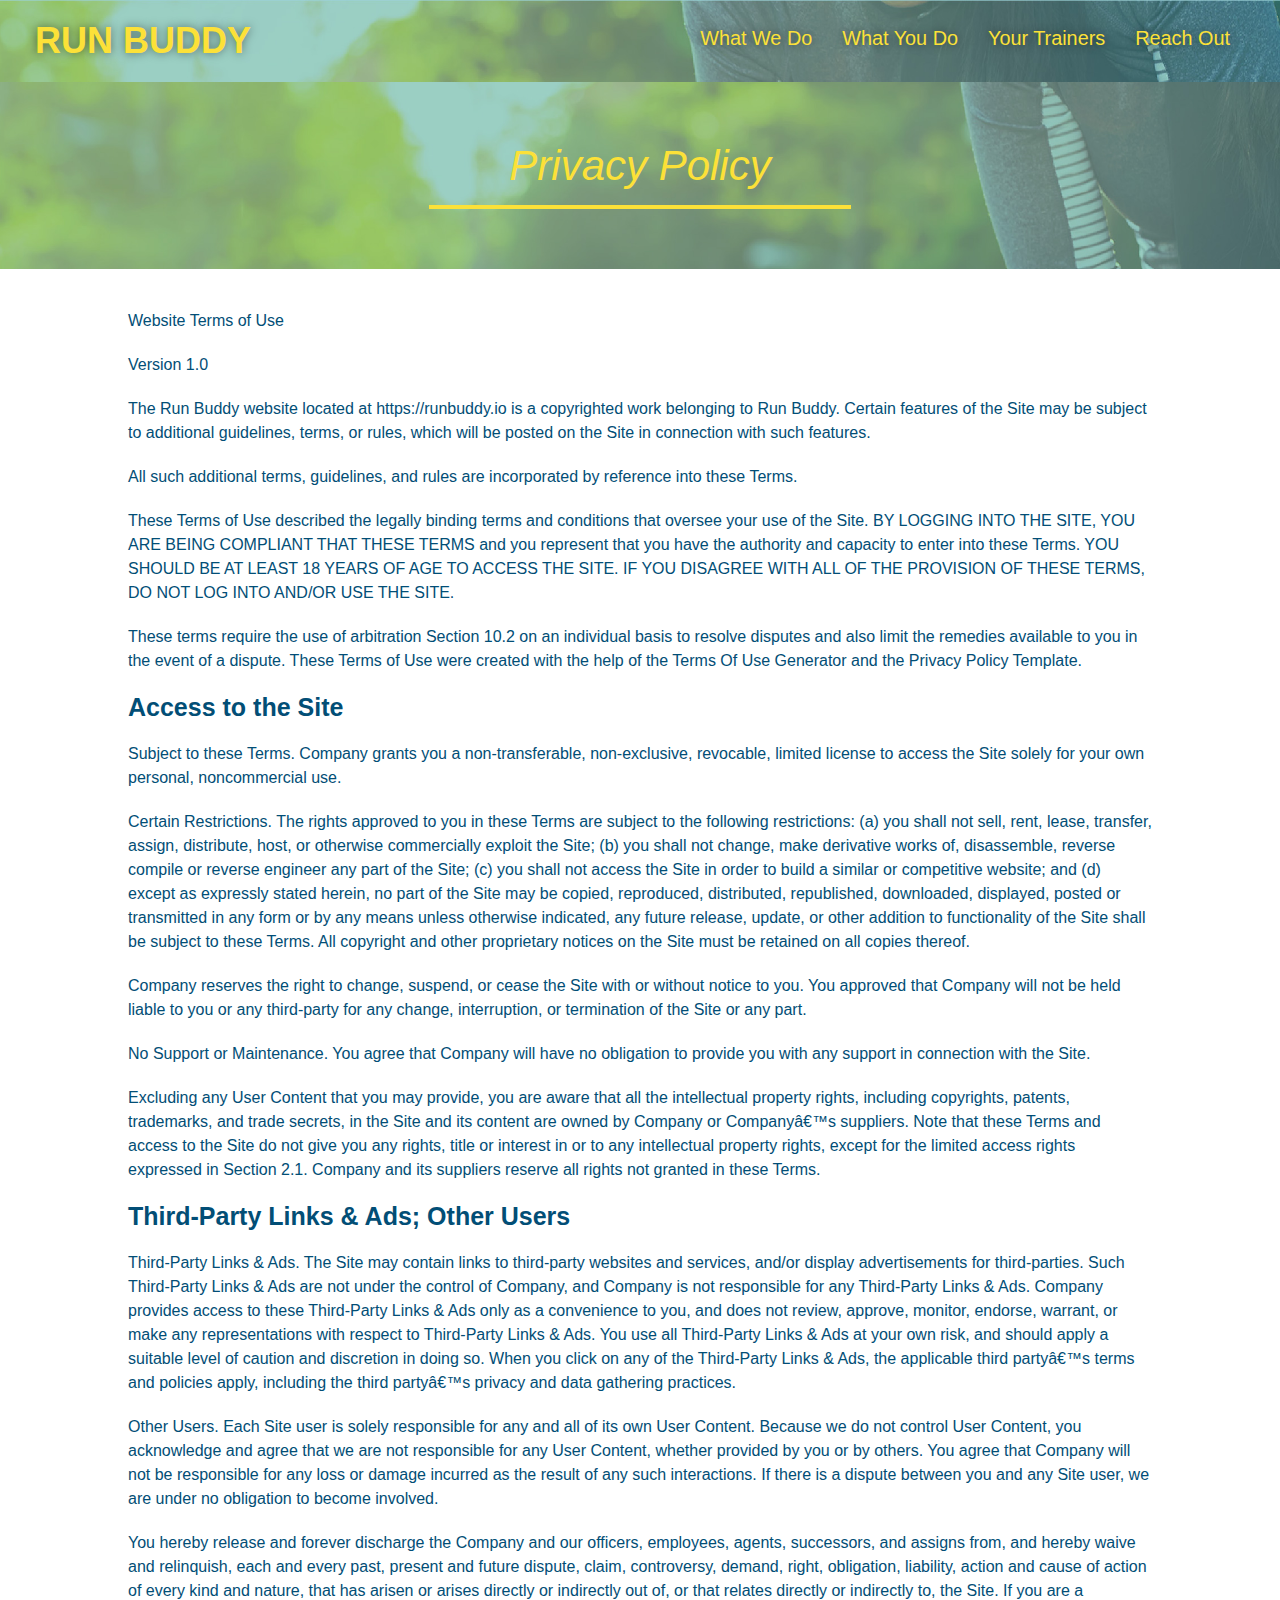
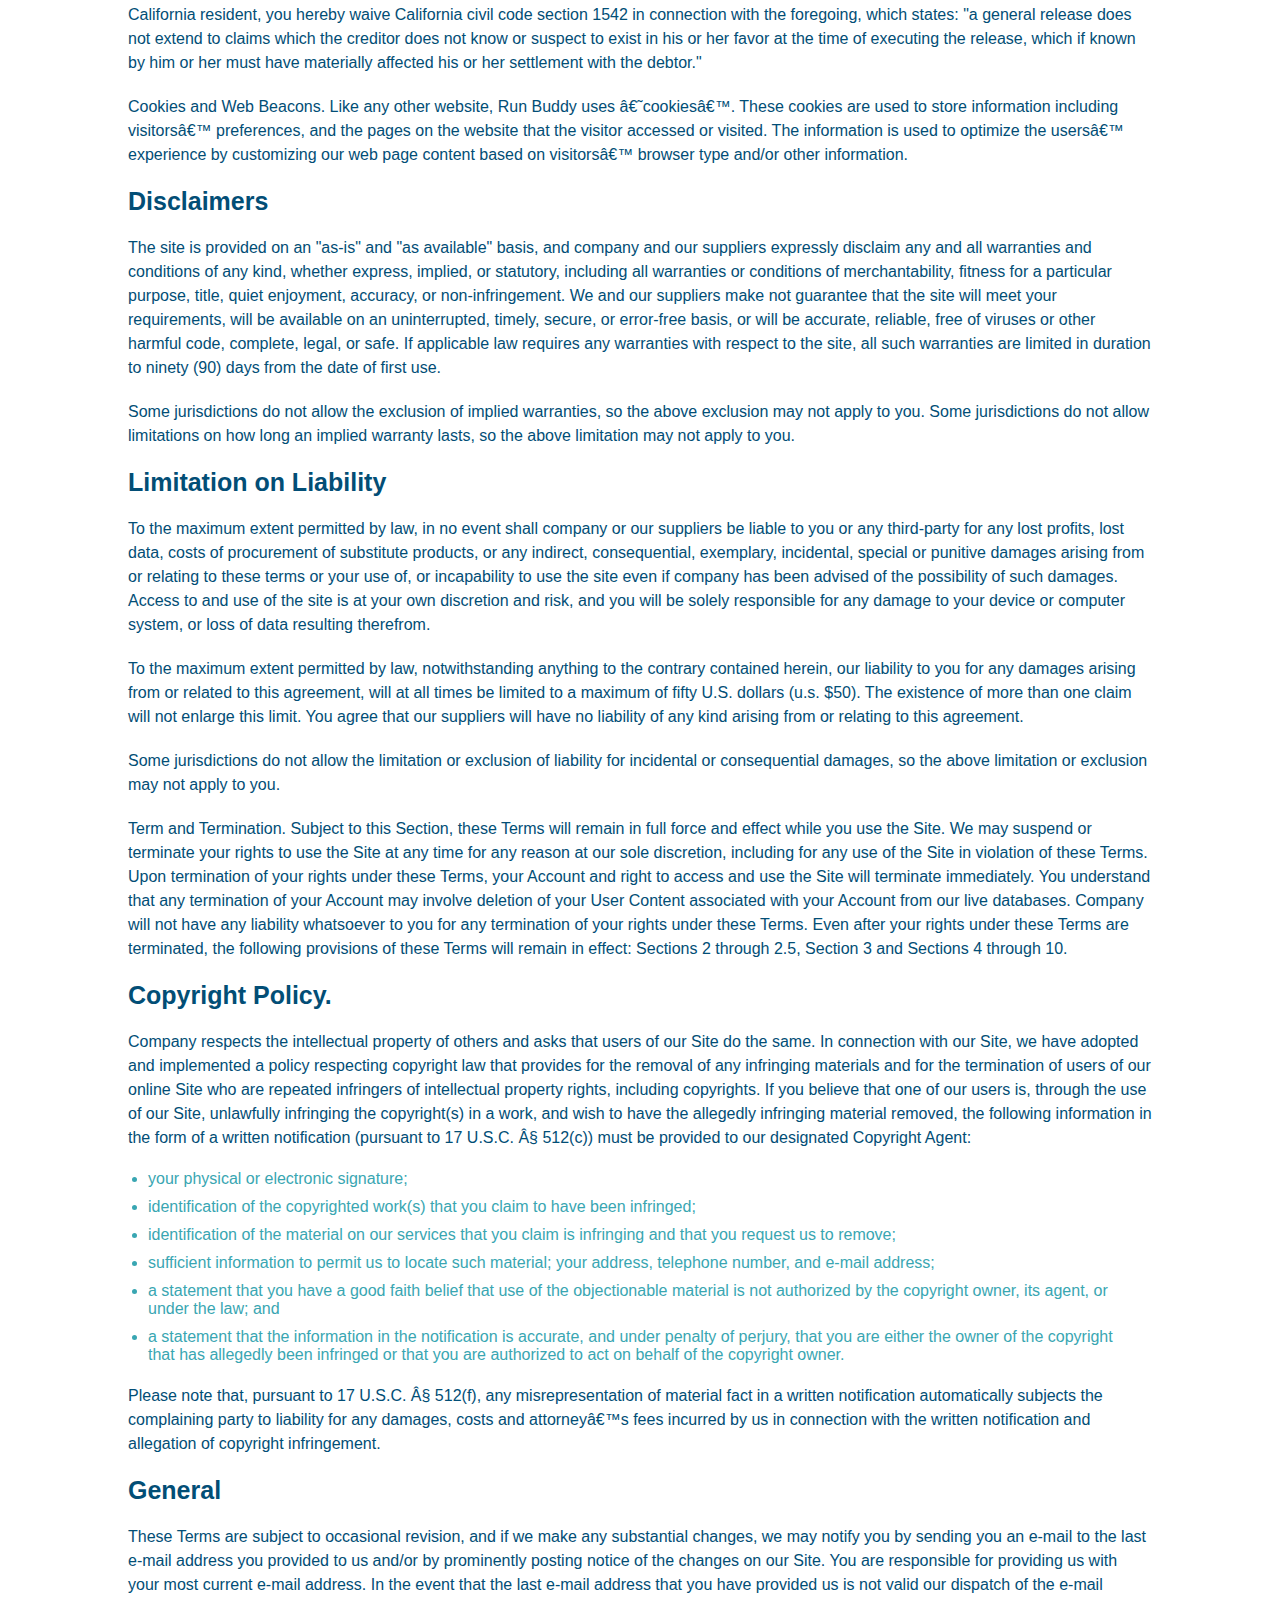
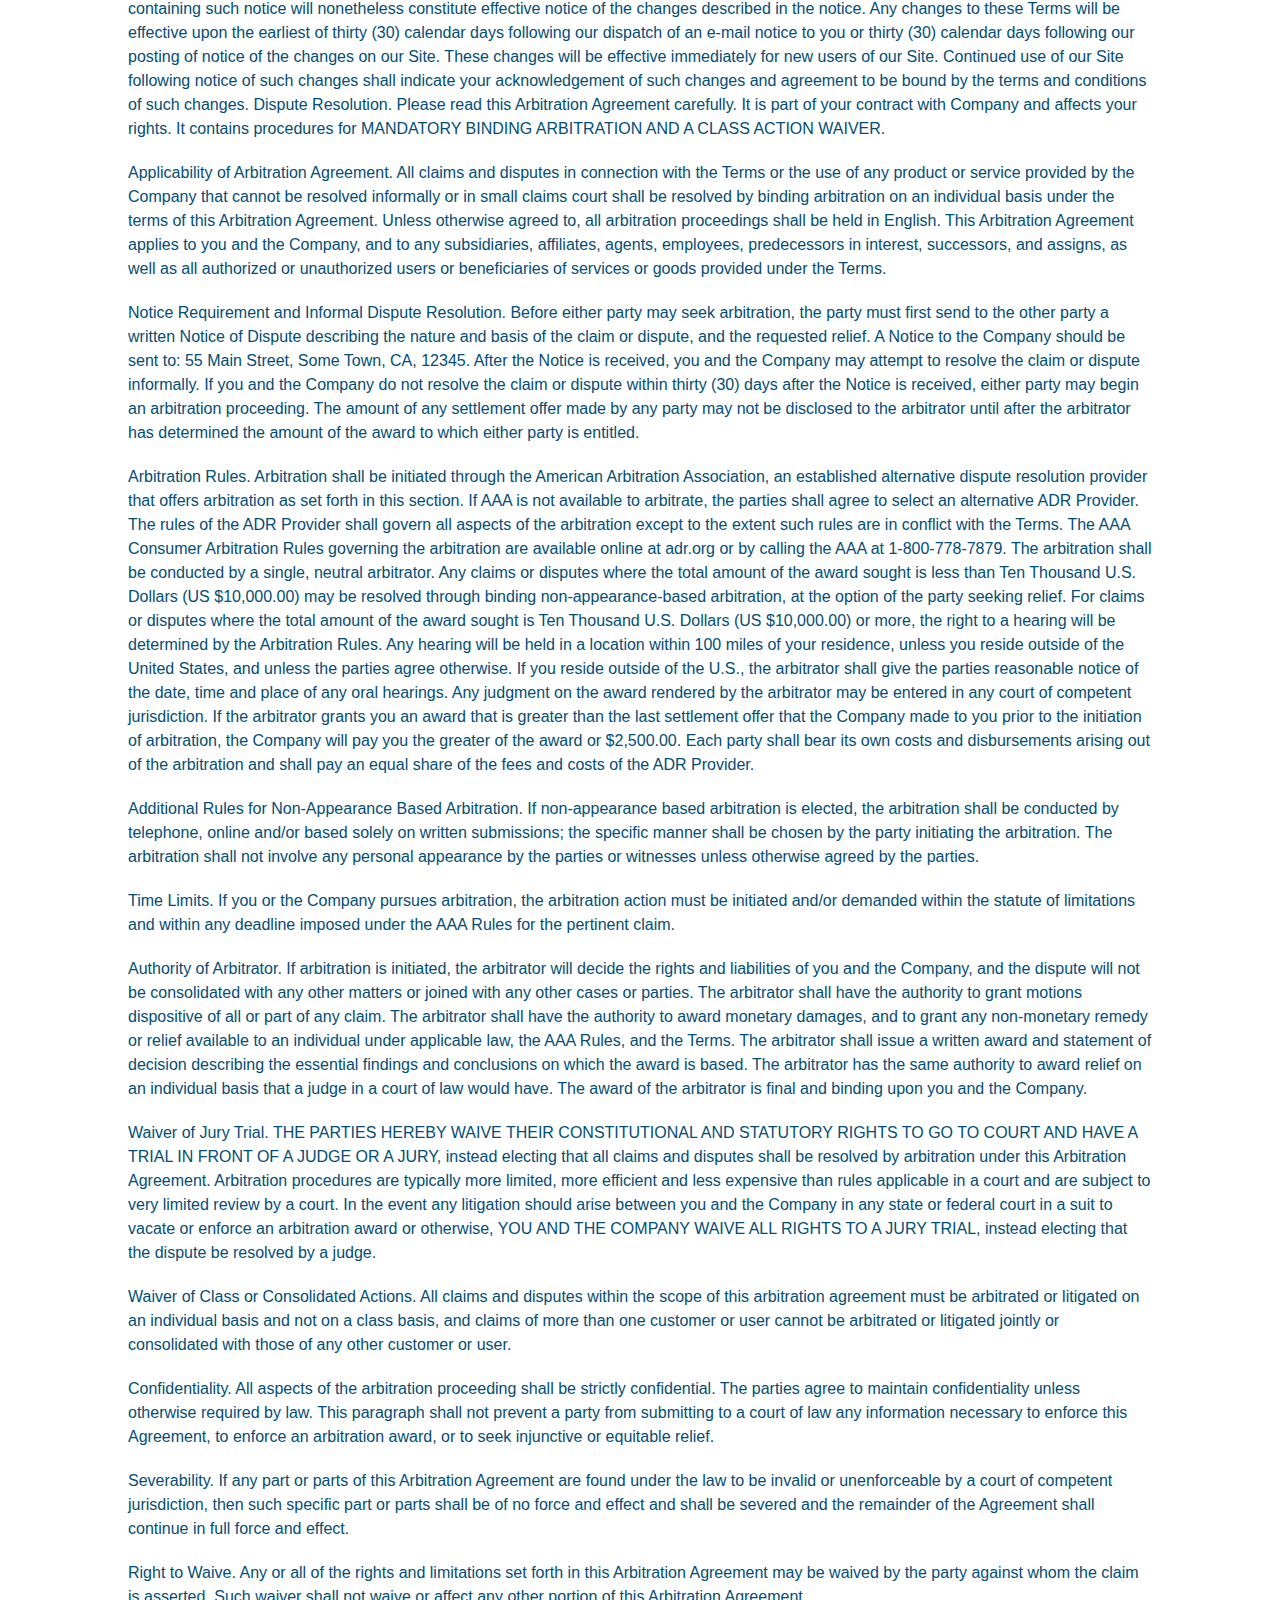
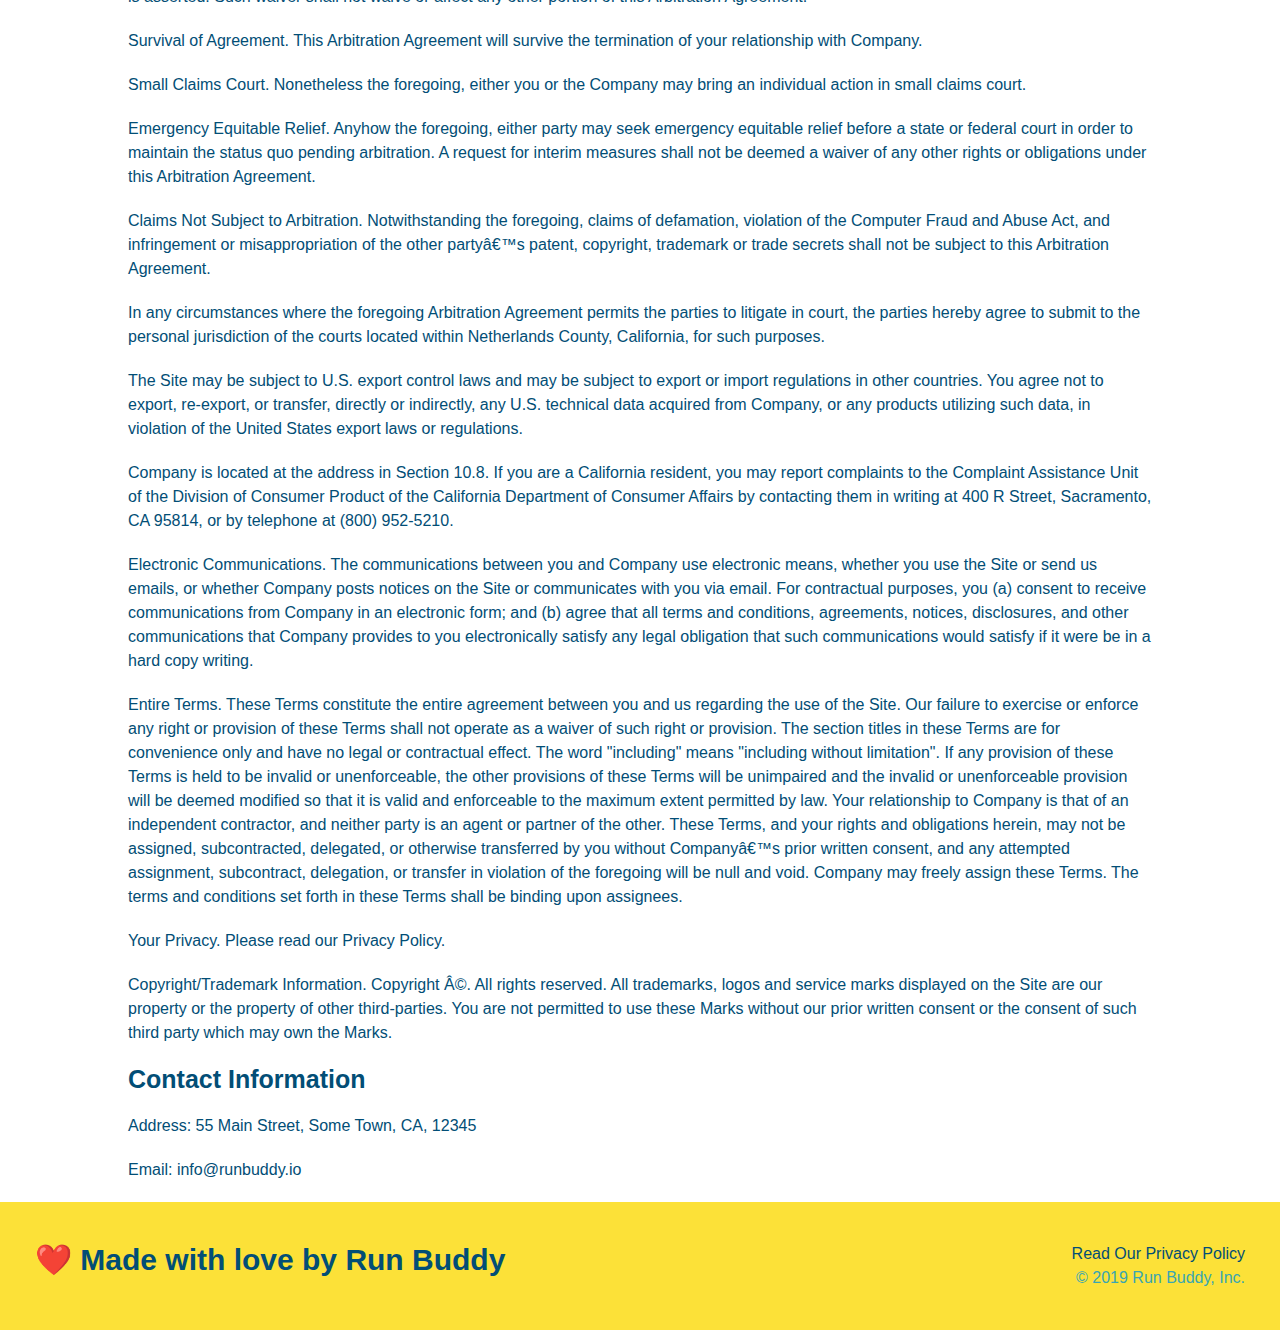
<file: assets/.privacy-policy.html>
<!DOCTYPE html>
<html lang="en">
    <head>
        <meta charset="UTF-8" />
        <meta name="viewport" content="width=device-width, initial-scale=1.0" />
        <title>Privacy Policy - Run Buddy</title>
        <link rel="stylesheet" href="./css/style.css" />
        <link rel="stylesheet" href="./css/secondary-styles.css" />
    </head>
    <body>
        
        <header>
            <h1>
                <a href="/">RUN BUDDY</a>
            </h1>
            <nav>
                <ul>
                    <li>
                        <a href="./index.html#what-we-do">What We Do</a>
                    </li>
                    <li>
                        <a href="./index.html#what-you-do">What You Do</a>
                    </li>
                    <li>
                        <a href="./index.html#your-trainers">Your Trainers</a>
                    </li>
                    <li>
                        <a href="./index.html#reach-out">Reach Out</a>
                    </li>
                </ul>
            </nav>
        </header>
        <section class="hero">
            <h2 class="page-title">
                Privacy Policy 
            </h2>
        </section>
        <article class="secondary-content">
            <p>
                Website Terms of Use
              </p>
        
              <p>
                Version 1.0
              </p>
        
              <p>
                The Run Buddy website located at https://runbuddy.io is a copyrighted work belonging to Run Buddy. Certain
                features of the Site may be subject to additional guidelines, terms, or rules, which will be posted on the Site
                in connection with such features.
              </p>
        
              <p>
                All such additional terms, guidelines, and rules are incorporated by reference into these Terms.
              </p>
        
              <p>
                These Terms of Use described the legally binding terms and conditions that oversee your use of the Site. BY
                LOGGING INTO THE SITE, YOU ARE BEING COMPLIANT THAT THESE TERMS and you represent that you have the authority
                and capacity to enter into these Terms. YOU SHOULD BE AT LEAST 18 YEARS OF AGE TO ACCESS THE SITE. IF YOU
                DISAGREE WITH ALL OF THE PROVISION OF THESE TERMS, DO NOT LOG INTO AND/OR USE THE SITE.
              </p>
        
              <p>
                These terms require the use of arbitration Section 10.2 on an individual basis to resolve disputes and also
                limit the remedies available to you in the event of a dispute. These Terms of Use were created with the help of
                the Terms Of Use Generator and the Privacy Policy Template.
              </p>
        
              <h3>
                Access to the Site
              </h3>
        
              <p>
                Subject to these Terms. Company grants you a non-transferable, non-exclusive, revocable, limited license to
                access the Site solely for your own personal, noncommercial use.
              </p>
        
              <p>
                Certain Restrictions. The rights approved to you in these Terms are subject to the following restrictions: (a)
                you shall not sell, rent, lease, transfer, assign, distribute, host, or otherwise commercially exploit the Site;
                (b) you shall not change, make derivative works of, disassemble, reverse compile or reverse engineer any part of
                the Site; (c) you shall not access the Site in order to build a similar or competitive website; and (d) except
                as expressly stated herein, no part of the Site may be copied, reproduced, distributed, republished, downloaded,
                displayed, posted or transmitted in any form or by any means unless otherwise indicated, any future release,
                update, or other addition to functionality of the Site shall be subject to these Terms. All copyright and other
                proprietary notices on the Site must be retained on all copies thereof.
              </p>
        
              <p>
                Company reserves the right to change, suspend, or cease the Site with or without notice to you. You approved
                that Company will not be held liable to you or any third-party for any change, interruption, or termination of
                the Site or any part.
              </p>
        
              <p>
                No Support or Maintenance. You agree that Company will have no obligation to provide you with any support in
                connection with the Site.
              </p>
        
              <p>
                Excluding any User Content that you may provide, you are aware that all the intellectual property rights,
                including copyrights, patents, trademarks, and trade secrets, in the Site and its content are owned by Company
                or Companyâ€™s suppliers. Note that these Terms and access to the Site do not give you any rights, title or
                interest in or to any intellectual property rights, except for the limited access rights expressed in Section
                2.1. Company and its suppliers reserve all rights not granted in these Terms.
              </p>
        
              <h3>
                Third-Party Links & Ads; Other Users
              </h3>
        
              <p>
                Third-Party Links & Ads. The Site may contain links to third-party websites and services, and/or display
                advertisements for third-parties. Such Third-Party Links & Ads are not under the control of Company, and Company
                is not responsible for any Third-Party Links & Ads. Company provides access to these Third-Party Links & Ads
                only as a convenience to you, and does not review, approve, monitor, endorse, warrant, or make any
                representations with respect to Third-Party Links & Ads. You use all Third-Party Links & Ads at your own risk,
                and should apply a suitable level of caution and discretion in doing so. When you click on any of the
                Third-Party Links & Ads, the applicable third partyâ€™s terms and policies apply, including the third partyâ€™s
                privacy and data gathering practices.
              </p>
        
              <p>
                Other Users. Each Site user is solely responsible for any and all of its own User Content. Because we do not
                control User Content, you acknowledge and agree that we are not responsible for any User Content, whether
                provided by you or by others. You agree that Company will not be responsible for any loss or damage incurred as
                the result of any such interactions. If there is a dispute between you and any Site user, we are under no
                obligation to become involved.
              </p>
        
              <p>
                You hereby release and forever discharge the Company and our officers, employees, agents, successors, and
                assigns from, and hereby waive and relinquish, each and every past, present and future dispute, claim,
                controversy, demand, right, obligation, liability, action and cause of action of every kind and nature, that has
                arisen or arises directly or indirectly out of, or that relates directly or indirectly to, the Site. If you are
                a California resident, you hereby waive California civil code section 1542 in connection with the foregoing,
                which states: "a general release does not extend to claims which the creditor does not know or suspect to exist
                in his or her favor at the time of executing the release, which if known by him or her must have materially
                affected his or her settlement with the debtor."
              </p>
        
              <p>
                Cookies and Web Beacons. Like any other website, Run Buddy uses â€˜cookiesâ€™. These cookies are used to store
                information including visitorsâ€™ preferences, and the pages on the website that the visitor accessed or visited.
                The information is used to optimize the usersâ€™ experience by customizing our web page content based on visitorsâ€™
                browser type and/or other information.
              </p>
        
              <h3>
                Disclaimers
              </h3>
        
              <p>
                The site is provided on an "as-is" and "as available" basis, and company and our suppliers expressly disclaim
                any and all warranties and conditions of any kind, whether express, implied, or statutory, including all
                warranties or conditions of merchantability, fitness for a particular purpose, title, quiet enjoyment, accuracy,
                or non-infringement. We and our suppliers make not guarantee that the site will meet your requirements, will be
                available on an uninterrupted, timely, secure, or error-free basis, or will be accurate, reliable, free of
                viruses or other harmful code, complete, legal, or safe. If applicable law requires any warranties with respect
                to the site, all such warranties are limited in duration to ninety (90) days from the date of first use.
              </p>
        
              <p>
                Some jurisdictions do not allow the exclusion of implied warranties, so the above exclusion may not apply to
                you. Some jurisdictions do not allow limitations on how long an implied warranty lasts, so the above limitation
                may not apply to you.
              </p>
        
              <h3>
                Limitation on Liability
              </h3>
        
              <p>
                To the maximum extent permitted by law, in no event shall company or our suppliers be liable to you or any
                third-party for any lost profits, lost data, costs of procurement of substitute products, or any indirect,
                consequential, exemplary, incidental, special or punitive damages arising from or relating to these terms or
                your use of, or incapability to use the site even if company has been advised of the possibility of such
                damages. Access to and use of the site is at your own discretion and risk, and you will be solely responsible
                for any damage to your device or computer system, or loss of data resulting therefrom.
              </p>
        
              <p>
                To the maximum extent permitted by law, notwithstanding anything to the contrary contained herein, our liability
                to you for any damages arising from or related to this agreement, will at all times be limited to a maximum of
                fifty U.S. dollars (u.s. $50). The existence of more than one claim will not enlarge this limit. You agree that
                our suppliers will have no liability of any kind arising from or relating to this agreement.
              </p>
        
              <p>
                Some jurisdictions do not allow the limitation or exclusion of liability for incidental or consequential
                damages, so the above limitation or exclusion may not apply to you.
              </p>
        
              <p>
                Term and Termination. Subject to this Section, these Terms will remain in full force and effect while you use
                the Site. We may suspend or terminate your rights to use the Site at any time for any reason at our sole
                discretion, including for any use of the Site in violation of these Terms. Upon termination of your rights under
                these Terms, your Account and right to access and use the Site will terminate immediately. You understand that
                any termination of your Account may involve deletion of your User Content associated with your Account from our
                live databases. Company will not have any liability whatsoever to you for any termination of your rights under
                these Terms. Even after your rights under these Terms are terminated, the following provisions of these Terms
                will remain in effect: Sections 2 through 2.5, Section 3 and Sections 4 through 10.
              </p>
        
              <h3>
                Copyright Policy.
              </h3>
        
              <p>
                Company respects the intellectual property of others and asks that users of our Site do the same. In connection
                with our Site, we have adopted and implemented a policy respecting copyright law that provides for the removal
                of any infringing materials and for the termination of users of our online Site who are repeated infringers of
                intellectual property rights, including copyrights. If you believe that one of our users is, through the use of
                our Site, unlawfully infringing the copyright(s) in a work, and wish to have the allegedly infringing material
                removed, the following information in the form of a written notification (pursuant to 17 U.S.C. Â§ 512(c)) must
                be provided to our designated Copyright Agent:
              </p>
        
              <ul>
                <li>
                  your physical or electronic signature;
                </li>
                <li>
                  identification of the copyrighted work(s) that you claim to have been infringed;
                </li>
                <li>
                  identification of the material on our services that you claim is infringing and that you request us to remove;
                </li>
                <li>
                  sufficient information to permit us to locate such material; your address, telephone number, and e-mail
                  address;
                </li>
                <li>
                  a statement that you have a good faith belief that use of the objectionable material is not authorized by the
                  copyright owner, its agent, or under the law; and
                </li>
                <li>
                  a statement that the information in the notification is accurate, and under penalty of perjury, that you are
                  either the owner of the copyright that has allegedly been infringed or that you are authorized to act on
                  behalf of the copyright owner.
                </li>
              </ul>
        
              <p>
                Please note that, pursuant to 17 U.S.C. Â§ 512(f), any misrepresentation of material fact in a written
                notification automatically subjects the complaining party to liability for any damages, costs and attorneyâ€™s
                fees incurred by us in connection with the written notification and allegation of copyright infringement.
              </p>
        
              <h3>
                General
              </h3>
        
              <p>
                These Terms are subject to occasional revision, and if we make any substantial changes, we may notify you by
                sending you an e-mail to the last e-mail address you provided to us and/or by prominently posting notice of the
                changes on our Site. You are responsible for providing us with your most current e-mail address. In the event
                that the last e-mail address that you have provided us is not valid our dispatch of the e-mail containing such
                notice will nonetheless constitute effective notice of the changes described in the notice. Any changes to these
                Terms will be effective upon the earliest of thirty (30) calendar days following our dispatch of an e-mail
                notice to you or thirty (30) calendar days following our posting of notice of the changes on our Site. These
                changes will be effective immediately for new users of our Site. Continued use of our Site following notice of
                such changes shall indicate your acknowledgement of such changes and agreement to be bound by the terms and
                conditions of such changes. Dispute Resolution. Please read this Arbitration Agreement carefully. It is part of
                your contract with Company and affects your rights. It contains procedures for MANDATORY BINDING ARBITRATION AND
                A CLASS ACTION WAIVER.
              </p>
        
              <p>
                Applicability of Arbitration Agreement. All claims and disputes in connection with the Terms or the use of any
                product or service provided by the Company that cannot be resolved informally or in small claims court shall be
                resolved by binding arbitration on an individual basis under the terms of this Arbitration Agreement. Unless
                otherwise agreed to, all arbitration proceedings shall be held in English. This Arbitration Agreement applies to
                you and the Company, and to any subsidiaries, affiliates, agents, employees, predecessors in interest,
                successors, and assigns, as well as all authorized or unauthorized users or beneficiaries of services or goods
                provided under the Terms.
              </p>
        
              <p>
                Notice Requirement and Informal Dispute Resolution. Before either party may seek arbitration, the party must
                first send to the other party a written Notice of Dispute describing the nature and basis of the claim or
                dispute, and the requested relief. A Notice to the Company should be sent to: 55 Main Street, Some Town, CA,
                12345. After the Notice is received, you and the Company may attempt to resolve the claim or dispute informally.
                If you and the Company do not resolve the claim or dispute within thirty (30) days after the Notice is received,
                either party may begin an arbitration proceeding. The amount of any settlement offer made by any party may not
                be disclosed to the arbitrator until after the arbitrator has determined the amount of the award to which either
                party is entitled.
              </p>
        
              <p>
                Arbitration Rules. Arbitration shall be initiated through the American Arbitration Association, an established
                alternative dispute resolution provider that offers arbitration as set forth in this section. If AAA is not
                available to arbitrate, the parties shall agree to select an alternative ADR Provider. The rules of the ADR
                Provider shall govern all aspects of the arbitration except to the extent such rules are in conflict with the
                Terms. The AAA Consumer Arbitration Rules governing the arbitration are available online at adr.org or by
                calling the AAA at 1-800-778-7879. The arbitration shall be conducted by a single, neutral arbitrator. Any
                claims or disputes where the total amount of the award sought is less than Ten Thousand U.S. Dollars (US
                $10,000.00) may be resolved through binding non-appearance-based arbitration, at the option of the party seeking
                relief. For claims or disputes where the total amount of the award sought is Ten Thousand U.S. Dollars (US
                $10,000.00) or more, the right to a hearing will be determined by the Arbitration Rules. Any hearing will be
                held in a location within 100 miles of your residence, unless you reside outside of the United States, and
                unless the parties agree otherwise. If you reside outside of the U.S., the arbitrator shall give the parties
                reasonable notice of the date, time and place of any oral hearings. Any judgment on the award rendered by the
                arbitrator may be entered in any court of competent jurisdiction. If the arbitrator grants you an award that is
                greater than the last settlement offer that the Company made to you prior to the initiation of arbitration, the
                Company will pay you the greater of the award or $2,500.00. Each party shall bear its own costs and
                disbursements arising out of the arbitration and shall pay an equal share of the fees and costs of the ADR
                Provider.
              </p>
        
              <p>
                Additional Rules for Non-Appearance Based Arbitration. If non-appearance based arbitration is elected, the
                arbitration shall be conducted by telephone, online and/or based solely on written submissions; the specific
                manner shall be chosen by the party initiating the arbitration. The arbitration shall not involve any personal
                appearance by the parties or witnesses unless otherwise agreed by the parties.
              </p>
        
              <p>
                Time Limits. If you or the Company pursues arbitration, the arbitration action must be initiated and/or demanded
                within the statute of limitations and within any deadline imposed under the AAA Rules for the pertinent claim.
              </p>
        
              <p>
                Authority of Arbitrator. If arbitration is initiated, the arbitrator will decide the rights and liabilities of
                you and the Company, and the dispute will not be consolidated with any other matters or joined with any other
                cases or parties. The arbitrator shall have the authority to grant motions dispositive of all or part of any
                claim. The arbitrator shall have the authority to award monetary damages, and to grant any non-monetary remedy
                or relief available to an individual under applicable law, the AAA Rules, and the Terms. The arbitrator shall
                issue a written award and statement of decision describing the essential findings and conclusions on which the
                award is based. The arbitrator has the same authority to award relief on an individual basis that a judge in a
                court of law would have. The award of the arbitrator is final and binding upon you and the Company.
              </p>
        
              <p>
                Waiver of Jury Trial. THE PARTIES HEREBY WAIVE THEIR CONSTITUTIONAL AND STATUTORY RIGHTS TO GO TO COURT AND HAVE
                A TRIAL IN FRONT OF A JUDGE OR A JURY, instead electing that all claims and disputes shall be resolved by
                arbitration under this Arbitration Agreement. Arbitration procedures are typically more limited, more efficient
                and less expensive than rules applicable in a court and are subject to very limited review by a court. In the
                event any litigation should arise between you and the Company in any state or federal court in a suit to vacate
                or enforce an arbitration award or otherwise, YOU AND THE COMPANY WAIVE ALL RIGHTS TO A JURY TRIAL, instead
                electing that the dispute be resolved by a judge.
              </p>
        
              <p>
                Waiver of Class or Consolidated Actions. All claims and disputes within the scope of this arbitration agreement
                must be arbitrated or litigated on an individual basis and not on a class basis, and claims of more than one
                customer or user cannot be arbitrated or litigated jointly or consolidated with those of any other customer or
                user.
              </p>
        
              <p>
                Confidentiality. All aspects of the arbitration proceeding shall be strictly confidential. The parties agree to
                maintain confidentiality unless otherwise required by law. This paragraph shall not prevent a party from
                submitting to a court of law any information necessary to enforce this Agreement, to enforce an arbitration
                award, or to seek injunctive or equitable relief.
              </p>
        
              <p>
                Severability. If any part or parts of this Arbitration Agreement are found under the law to be invalid or
                unenforceable by a court of competent jurisdiction, then such specific part or parts shall be of no force and
                effect and shall be severed and the remainder of the Agreement shall continue in full force and effect.
              </p>
        
              <p>
                Right to Waive. Any or all of the rights and limitations set forth in this Arbitration Agreement may be waived
                by the party against whom the claim is asserted. Such waiver shall not waive or affect any other portion of this
                Arbitration Agreement.
              </p>
        
              <p>
                Survival of Agreement. This Arbitration Agreement will survive the termination of your relationship with
                Company.
              </p>
        
              <p>
                Small Claims Court. Nonetheless the foregoing, either you or the Company may bring an individual action in small
                claims court.
              </p>
        
              <p>
                Emergency Equitable Relief. Anyhow the foregoing, either party may seek emergency equitable relief before a
                state or federal court in order to maintain the status quo pending arbitration. A request for interim measures
                shall not be deemed a waiver of any other rights or obligations under this Arbitration Agreement.
              </p>
        
              <p>
                Claims Not Subject to Arbitration. Notwithstanding the foregoing, claims of defamation, violation of the
                Computer Fraud and Abuse Act, and infringement or misappropriation of the other partyâ€™s patent, copyright,
                trademark or trade secrets shall not be subject to this Arbitration Agreement.
              </p>
        
              <p>
                In any circumstances where the foregoing Arbitration Agreement permits the parties to litigate in court, the
                parties hereby agree to submit to the personal jurisdiction of the courts located within Netherlands County,
                California, for such purposes.
              </p>
        
              <p>
                The Site may be subject to U.S. export control laws and may be subject to export or import regulations in other
                countries. You agree not to export, re-export, or transfer, directly or indirectly, any U.S. technical data
                acquired from Company, or any products utilizing such data, in violation of the United States export laws or
                regulations.
              </p>
        
              <p>
                Company is located at the address in Section 10.8. If you are a California resident, you may report complaints
                to the Complaint Assistance Unit of the Division of Consumer Product of the California Department of Consumer
                Affairs by contacting them in writing at 400 R Street, Sacramento, CA 95814, or by telephone at (800) 952-5210.
              </p>
        
              <p>
                Electronic Communications. The communications between you and Company use electronic means, whether you use the
                Site or send us emails, or whether Company posts notices on the Site or communicates with you via email. For
                contractual purposes, you (a) consent to receive communications from Company in an electronic form; and (b)
                agree that all terms and conditions, agreements, notices, disclosures, and other communications that Company
                provides to you electronically satisfy any legal obligation that such communications would satisfy if it were be
                in a hard copy writing.
              </p>
        
              <p>
                Entire Terms. These Terms constitute the entire agreement between you and us regarding the use of the Site. Our
                failure to exercise or enforce any right or provision of these Terms shall not operate as a waiver of such right
                or provision. The section titles in these Terms are for convenience only and have no legal or contractual
                effect. The word "including" means "including without limitation". If any provision of these Terms is held to be
                invalid or unenforceable, the other provisions of these Terms will be unimpaired and the invalid or
                unenforceable provision will be deemed modified so that it is valid and enforceable to the maximum extent
                permitted by law. Your relationship to Company is that of an independent contractor, and neither party is an
                agent or partner of the other. These Terms, and your rights and obligations herein, may not be assigned,
                subcontracted, delegated, or otherwise transferred by you without Companyâ€™s prior written consent, and any
                attempted assignment, subcontract, delegation, or transfer in violation of the foregoing will be null and void.
                Company may freely assign these Terms. The terms and conditions set forth in these Terms shall be binding upon
                assignees.
              </p>
        
              <p>
                Your Privacy. Please read our Privacy Policy.
              </p>
        
              <p>
                Copyright/Trademark Information. Copyright Â©. All rights reserved. All trademarks, logos and service marks
                displayed on the Site are our property or the property of other third-parties. You are not permitted to use
                these Marks without our prior written consent or the consent of such third party which may own the Marks.
              </p>
        
              <h3>
                Contact Information
              </h3>
        
              <p>
                Address: 55 Main Street, Some Town, CA, 12345
              </p>
        
              <p>
                Email: info@runbuddy.io
              </p>        
        </article>

        <footer>
            <h2>❤️ Made with love by Run Buddy</h2>
            <div>
                <a>Read Our Privacy Policy</a><br />
                &copy; 2019 Run Buddy, Inc.
            </div>
        </footer>

    </body>
</html>
</file>
<file: assets/css/style.css>
:root {
    --primary-color: #fce138;
    --secondary-color: #024e76;
    --tertiary-color: #39a6b2;
}

* {
    margin: 0;
    padding: 0;
    box-sizing: border-box;
}

body {
    /* I'm a CSS comment! */
    color: var(--tertiary-color);
    font-family: Helvetica, Arial, sans-serif;
}

/* apply styles to <header> */
/* added flexbox display */
/* adjusted spacing between child elements */
/* added wrap to flexbox for child elements */
/* added stickiness and made browswer friendly to Safari (webkit) */
/* adjusted background image to be relative to viewport and not element */
/* established stacking order with z-index to the front */
header {
    padding: 20px 35px;
    background-color: var(--tertiary-color);
    display: flex;
    justify-content: space-between;
    flex-wrap: wrap;
    position: -webkit-sticky;
    position: sticky;
    top: 0;
    background-image: url("../images/hero-bg.jpg");
    background-size: cover;
    background-position: center;
    background-attachment: fixed;
    background-position: 80%;
    z-index: 9999;
}

/* add shadow effect */
header h1 {
    font-weight: bold;
    font-size: 36px;
    color: var(--primary-color);
    margin: 0;
    text-shadow: 0 0 10px rgba(0, 0, 0, 0.5);
}

header a {
    text-decoration: none;
    color: var(--primary-color);
}

header nav {
    margin: 7px 0;
}

/* removed css for header nav ul li */

/* added flexbox properties to nav links */
header nav ul {
    display: flex;
    flex-wrap: wrap;
    justify-content: space-between;
    align-items: center;
    list-style: none;
}

/* changed font-size units to vw (viewport width) from px */
/* replace margin with a padding */
/* add shadow effect */
header nav ul li a {
    padding: 10px 15px;
    font-weight: lighter;
    font-size: 1.55vw;
    text-shadow: 0 0 10px rgba(0, 0 , 0, 0.5);
}

header nav ul li a:hover {
    background: var(--primary-color);
    color: var(--secondary-color);
    border-radius: 15px;
    text-shadow: none;
}

/* added flexbox */
/* added element spacing and wrapping */
footer {
    background: var(--primary-color);
    width: 100%;
    padding: 40px 35px;
    display: flex;
    justify-content: space-between;
    flex-wrap: wrap;
}

/* removed inline display */
footer h2 {
    color: var(--secondary-color);
    font-size: 30px;
    margin: 0;
}

/* removed float */
footer div {
    line-height: 1.5;
    text-align: right;
}

footer a {
    color: var(--secondary-color);
}

section {
    padding: 60px;
}

/* Hero Styles Start */
/* removed height and position declarations*/
/* added flex display, centered elements,  */
/* added align-items */
/* adjusted image to be relative */
.hero {
    background-image: url("../images/hero-bg.jpg");
    background-size: cover;
    background-position: center;
    display: flex;
    justify-content: center;
    flex-wrap: wrap;
    align-items: flex-start;
    background-attachment: fixed;
    background-position: 80%;
}

/* removed width, position, bottom, right positions */
/* added width and margin sizing */
/* add box shadow */
/* background transparent */
/* rounded corners with border-radius */
.hero-form {
    color: var(--secondary-color);
    background-color: rgba(252, 225, 56, 0.8);
    padding: 20px;
    border: solid 3px var(--secondary-color);
    width: 40%;
    margin: 3.5%;
    box-shadow: 0 0 10px rgba(0, 0, 0, 0.5);
    border-radius: 15px;
}

.hero-intro {
    margin: 0;
    font-weight: bold;
}

.hero-form h3 {
    font-size: 24px;
    margin: 0;
}

.hero-form p {
    margin: 5px 0 15px 0;
}

/* rounded edges with border-radius */
.form-input {
    border: 1px solid var(--secondary-color);
    display: block;
    padding: 7px 15px;
    font-size: 16px;
    color: var(--secondary-color);
    width:  100%;
    margin-bottom: 15px;
    border-radius: 10px;
    background-color: rgba(255, 255, 255, 0.75);
}

.form-input:focus {
    background-color: rgba(255, 255, 255, 1);
    outline: none;
}

.hero-form label {
    margin: 0 5px;
}

/* rounded border */
.hero-form button {
    color: var(--primary-color);
    background-color: var(--secondary-color);
    border: none;
    padding: 10px 20px;
    font-size: 16px;
    border-radius: 10px;
}

.hero-form button:hover {
    background-color: var(--tertiary-color);
}

/* entered call to action styles */
/* changed line-height for mobile readability */
.hero-cta {
    width: 35%;
    text-align: right;
    margin: 3.5%;
    color: #fff;
    font-size 18px;
    line-height: 1.2;
}

/* add shadow effect */
.hero-cta h2 {
    font-style: italic;
    font-size: 55px;
    color: var(--primary-color);
    text-shadow: 0 0 10px rgba(0, 0, 0, 0.5);
}

.checkbox-wrapper input, .radio-wrapper input {
    opacity: 0;
}

.checkbox-wrapper label, .radio-wrapper label {
    position: relative;
    left: 10px;
    margin: 10px;
    line-height: 1.6;
}

.checkbox-wrapper label::before, .radio-wrapper label::before {
    content: "";
    height: 20px;
    width: 20px;
    background: rgba(255, 255, 255, 0.75);
    border: 1px solid var(--secondary-color);
    position: absolute;
    top: -4px;
    left: -30px;
}

.radio-wrapper label::before {
    border-radius: 50%;
}

.radio-wrapper label::after {
    content: "";
    width: 20px;
    height: 20px;
    border-radius: 50%;
    background: var(--secondary-color);
    position: absolute;
    left: -29px;
    top: -3px;
    background-image: radial-gradient(circle, var(--tertiary-color), --secondary-color);
}

.checkbox-wrapper label::after {
    content: "";
    height: 6px;
    width: 14px;
    border-left: 2px solid var(--secondary-color);
    border-bottom: 2px solid var(--secondary-color);
    position: absolute;
    left: -26px;
    top: 1px;
    transform: rotate(-58deg);
}

.checkbox-wrapper input + label::after, 
.radio-wrapper input + label::after {
    content: none;
}

.checkbox-wrapper input:checked + label::after,
.radio-wrapper input:checked + label::after {
    content: "";
}
/* Hero Styles End */

/* removed entire .intro class */

/* added text align center */
.intro p {
    line-height: 1.7;
    color: var(--tertiary-color);
    width: 80%;
    font-size: 20px;
    margin: 0 auto;
    text-align: center;
}

/* removed text-align center */
.steps {
    background: var(--primary-color);
}

/* remove display, padding, margin-bottom */
/* added bottom padding, text-align, margin and width */
/* changed font size from 55px to slightly reduce for mobile */
.section-title {
    font-size: 48px;
    color: var(--secondary-color);
    border-bottom: 3px solid;
    padding-bottom: 20px;
    text-align: center;
    margin: 0 auto 35px auto;
    width: 50%;
}

.primary-border {
    border-color: var(--primary-color);
}

.secondary-border {
    border-color: var(--tertiary-color);
}

/* removed .steps div */

/* removed .steps img */

/* added CSS for step class */
.step {
    margin: 50px auto;
    padding-bottom: 50px;
    width: 80%;
    display: flex;
    flex-wrap: wrap;
    align-items: center;
    justify-content: space-between;
}

.step:not(:last-child) {
    border-bottom: 1px solid var(--tertiary-color);
}

/* added new rule for .step-info and flex scale */
.step-info {
    flex: 2 70%;
    display: flex;
    flex-wrap: wrap;
    align-items: center;
}

/* removed margin-top and changed name from .steps */
/* added flex scale */
.step h3 {
    color: var(--secondary-color);
    font-size: 46px;
    flex: 1 30%;
}

/* added .step-img to set space */
.step-img {
    flex: 1 12%;
    margin-right: 20px;
}

/* set img limit for browser uniformity */
.step-img img {
    max-width: 100%;
}

/* added .step-text to even images */
.step-text {
    flex: 12;
}

/* changed named from .steps p */
/* changed font size from 23px */
.step-text p {
    color: var(--tertiary-color);
    font-size: 18px;
}

/* new css style for h4 */
.step-text h4 {
    font-size: 26px;
    line-height: 1.5;
    color: var(--secondary-color);
}

/* removed .steps span */

/* removed text-align */
/* added width, margin, display, flex-wrap, justify-content */
.trainers {
    width: 100%;
    margin: 0 auto;
    display: flex;
    flex-wrap: wrap;
    justify-content: space-around;
}

/* removed width and overflow, changed margin, add flex */
.trainer {
    margin: 20px;
    background: var(--secondary-color);
    color: var(--primary-color);
    flex: 1;
}

/* remove float, change width from 35% */
.trainer-img {
    width: 100%;
    min-height: 300px;
    display: flex;
    padding: 15px;
    align-items: flex-end;
    position: relative;
    overflow: hidden;
}

.trainer:hover .trainer-img h3, .trainer:hover .trainer-img h4 {
    top: 0px;
}

.trainer-img::after {
    content: "";
    height: 100%;
    width: 100%;
    background: linear-gradient(rgba(252, 225, 56, 0.3), var(--secondary-color));
    position: absolute;
    top: 0;
    left: 0; 
    opacity: 0;          
}

.trainer:hover .trainer-img::after {
    opacity: 1;
}

.trainer-1 {
    background-image: url("../images/trainer-1.jpg");
    background-size: cover;
}

.trainer-2 {
    background-image: url("../images/trainer-2.jpg");
    background-size: cover;
}

.trainer-3 {
    background-image: url("../images/trainer-3.jpg");
    background-size: cover;
}

.trainer-img h3 {
    position: relative;
    z-index: 1000;
    font-size: 28px;
    margin-bottom: 5px;
    top: 200px;
    transition: 0.6s;
}

.trainer-img h4 {
    position: relative;
    z-index: 1;
    font-size: 22px;
    top: 200px;
    transition-delay: 0.6s;
}

/* cut&paste line-height from .trainer-bio p */
/* remove float and width, change padding from 35px */
.trainer-bio {
    padding: 25px;
    line-height: 1.3;
}

/* removed css for text left and text right */

/* removed margin bottom and updated font-size from 32px */
.trainer-bio h3 {
    font-size: 28px;
    display: none;
}

/* change font-size from 26px, change margin bottom from 25px */
.trainer-bio h4 {
    font-weight: lighter;
    font-size: 22px;
    margin-bottom: 15px;
    display: none;
}

.trainer-bio p {
    font-size: 17px;
}

/* removed text-align */
/* REACH OUT STYLES ART */
.contact {
    background: var(--secondary-color);
}

.contact h2 {
    color: var(--primary-color);
}

/* create css for .contact-info */
.contact-info {
    display: flex;
    justify-content: space-between;
    flex-wrap: wrap;
}

/* selected all elements that are direct children of .contact-info */
.contact-info > * {
    flex: 1;
    margin: 15px;
}

/* remove width */
.contact-info iframe {
    height: 400px;
}

/* remove width, display, vertical-align, text-align, margin */
.contact-info div {
    color: white;
}

.contact-info h3 {
    color: var(--primary-color);
    font-size: 32px;
}

/* updated font size from 20px */
.contact-info p, .contact-info address {
    margin: 20px 0;
    line-height: 1.5;
    font-size: 16px;
    font-style: normal;
}

/* created css for contact-form input and textarea */
/* rounded egdges with border-radius */
.contact-form input, .contact-form textarea {
    border: 1px solid var(--secondary-color);
    display: block;
    padding: 7px 15px;
    font-size: 16px;
    color: var(--secondary-color);
    width: 100%;
    margin-bottom: 15px;
    margin-top: 5px;
    border-radius: 10px;
    background-color: rgba(255, 255, 255, 0.75);
}

.contact-form input:focus, .contact-form textarea:focus {
    background-color: rgba(255, 255, 255, 1);
    outline: none;
}

/* created css for contact form button */
/* rounded edges with border-radius */
.contact-form button {
    width: 100%;
    border: none;
    background: var(--primary-color);
    color: var(--secondary-color);
    text-align: center;
    padding: 15px 0;
    font-size: 16px;
    border-radius: 10px;
}

.contact-form button:hover {
    color: var(--primary-color);
    background: var(--tertiary-color);
}

.contact-info a {
    color: var(--primary-color);
}

/* added class flex-row */
.flex-row {
    display: flex;
}

/* SERVICE STYLES BEGIN*/
.services {
    background: var(--primary-color);
}

.service-grid-wrapper {
    display: flex;
    width: 100%;
    justify-content: center;
}

.service-grid-container {
    background: lightyellow;
    width: 80%;
    display: grid;
    /* repeat(iterator, size) */
    grid-template-columns: 1fr repeat(2, 4fr);
    grid-template-rows: repeat(5, 1fr) 2fr;
    border: 2px solid var(--secondary-color);
    color: var(--secondary-color);
    font-size: 1.2rem;
}

.service-grid-item {
    padding: 15px 0;
    border: 2px solid var(--secondary-color);
    display: flex;
    align-items: center;
    justify-content: center;
    text-align: center;
}

/* specific match */
.service-grid-item.basic {
    grid-column: 2 / span 1;
}

.service-grid-item.both {
    grid-column: 2 / span 2;
}

.service-grid-item.cancel {
    writing-mode: vertical-lr;
    transform: rotate(180deg);
    grid-column: 1;
    grid-row: 1 / -1;
}

.grid-head, .grid-price, .service-grid-item.cancel {
    font-size: 1.5rem;
    font-weight: bold;
}

/* MEDIA QUERY FOR SMALLER DESKTOP SCREENS AND SMALLER */
@media screen and (max-width: 980px) {
    header {
        padding-bottom: 0;
        justify-content: center;
        /* undo stickiness */
        position: relative;
    }

    header h1 {
        width: 100%;
        text-align: center;
    }

    header nav ul {
        margin-top: 20px;
        width: 100%;
        justify-content: center;
    }

    header nav ul li a {
        font-size: 20px;
    }

    footer h2, footer div {
        text-align: center;
        width: 100%;
    }

    .hero-cta, .hero-form {
        width: 100%;
    }

    .hero-cta {
        text-align: center;
    }

    .section-title {
        width: 80%;
    }

    .trainer {
        flex: 0 70%;
    }

    .contact-info iframe{
        flex: 1 100%;
    }

}

/* MEDIA QUERY FOR TABLETS AND SMALLER */
@media screen and (max-width: 768px) {
    section {
        padding: 30px 15px;
    }

    .step h3 {
        flex: 1 100%;
        text-align: center;
    }

    .step-info {
        flex: 2 100%;
        text-align: center;
        justify-content: center;
    }

    .step-img {
        flex: 0 32%;
        margin-right: 0;
        margin-top: 15px;
        margin-bottom: 15px;
    }

    .step-text {
        flex: 100%;
    }

    /* Service grid mobile layout */
    .service-grid-container {
        grid-template-columns: 1fr 1fr;
    }

    .service-grid-item.basic {
        grid-column: 1;
    }

    .service-grid-item.both {
        grid-column: 1 / -1;
    }

    .service-grid-item.cancel {
        transform: none;
        writing-mode: unset;
        grid-column: 1 / -1;
        grid-row: -1;
    }

    .trainer-img::after {
        display: none;
    }

    .trainer-img h3 {
        display: none;
    }

    .trainer-img h4 {
        display: none;
    }

    .trainer-bio h3 {
        font-size: 28px;
        display: block;
    }

    .trainer-bio h4 {
        font-weight: lighter;
        font-size: 22px;
        margin-bottom: 15px;
        display: block;
    }

}

/* MEDIA QUERY FOR MOBILE PHONES AND SMALLER */
@media screen and (max-width: 575px) {
   .hero-form button {
       width: 100%;
   }

   .section-title {
       width: 95%;
   }

   .intro p {
       width: 100%;
   }

   .trainer {
       flex: 0 100%;
   }

   .contact-info {
       text-align: center;
   }

   .contact-info > * {
       flex: 0 100%;
   }

   .contact-form {
       order: 3;
   }

}

/* REACH OUT STYLES END */
</file>
<file: assets/css/secondary-styles.css>
.hero {
    background-position: bottom;
    height: auto;
    text-align: center;
    margin-bottom: 40px;
}

.page-title {
    color: #fce138;
    display: inline-block;
    border-bottom: 4px solid #fce138;
    padding: 0 80px 15px 80px;
    font-weight: normal;
    font-size: 42px;
    font-style: italic;
}

.secondary-content {
    width: 80%;
    margin: auto;
    color: #024e76;
}

.secondary-content h3 {
    font-size: 25px;
    margin: 20px 0 20px 0;
}

.secondary-content p {
    font-size: 16px;
    line-height: 1.5;
    margin: 20px 0 20px 0;
}

.secondary-content ul {
    margin: 15px 20px 15px 20px;
}

.secondary-content li {
    color: #39a6b2;
    margin: 10px 0 10px 0;
}
</file>
